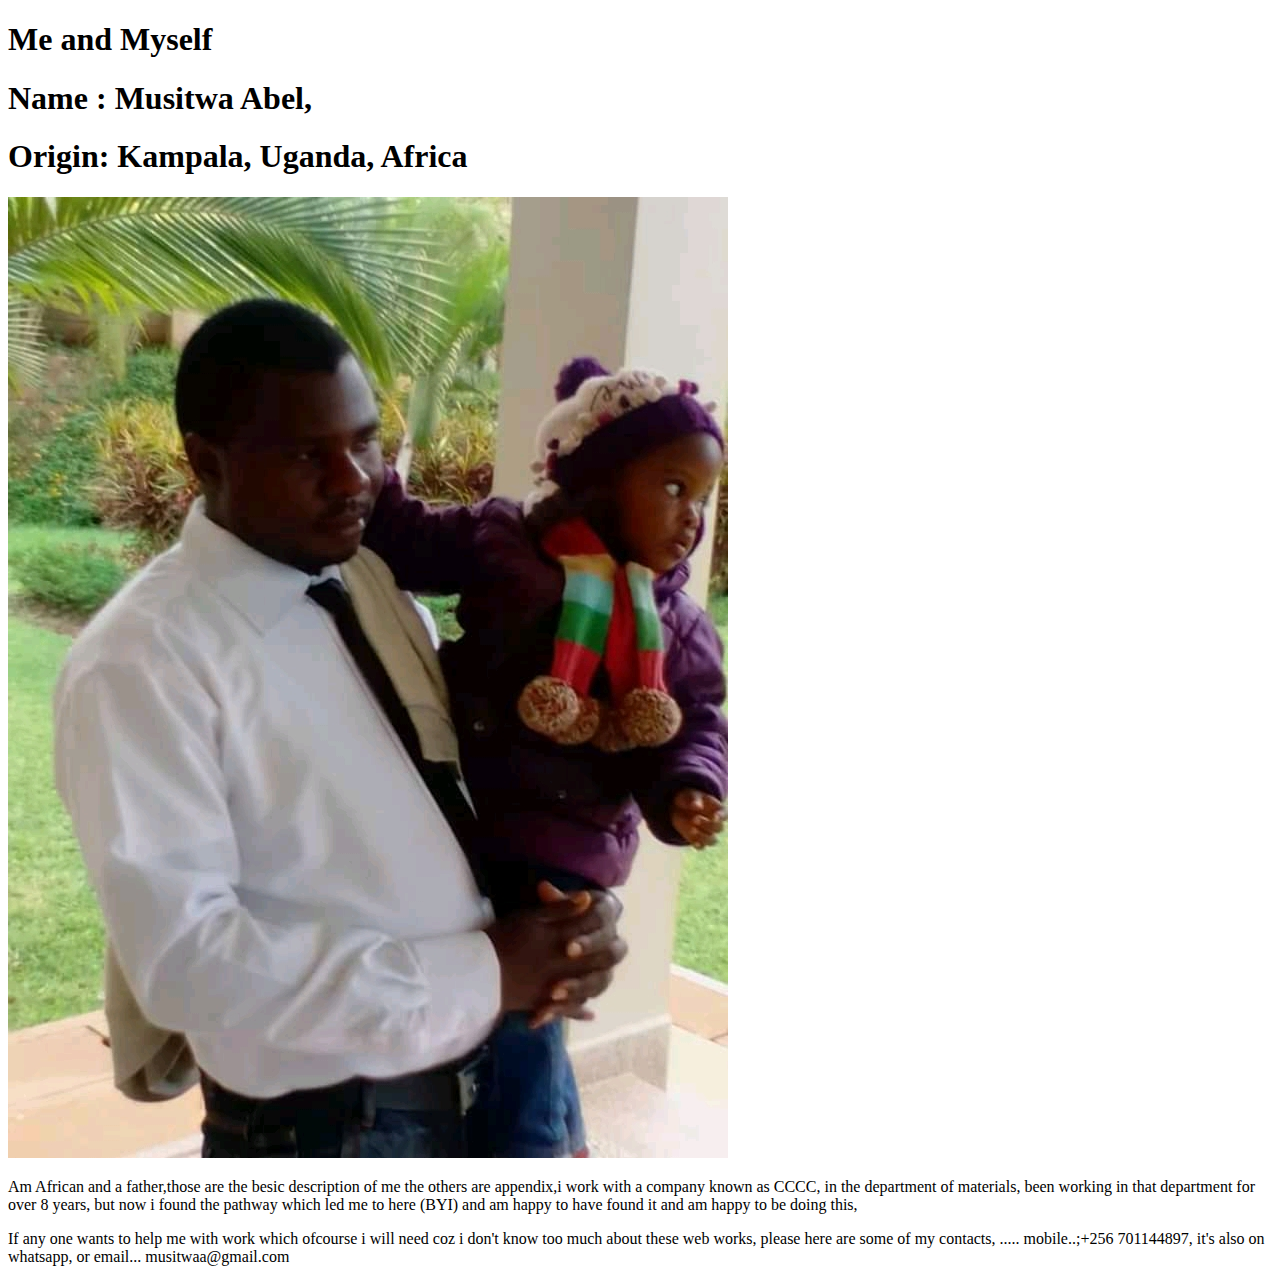
<file: aboutme/index.html>
<!DOCTYPE html>
<html lang="en">
<head>
  <meta charset="UTF-8">
  <meta http-equiv="X-UA-Compatible" content="IE=edge">
  <meta name="viewport" content="width=device-width, initial-scale=1.0">
  <title>Alittle about my self</title>
</head>
<body>
  <h1>
    Me and Myself
  </h1>
  <h1>
    Name : Musitwa Abel,
  </h1>
  <h1>
  Origin: Kampala, Uganda, Africa
  </h1>
  <img src="images/me-and-my-self.jpg" alt=" its me and my daughter">
  <p>
    Am African and a father,those are the besic description of me the others are appendix,i work with a company known as CCCC, in the department of materials, been working in that department for over 8 years, but now i found the pathway which led me to here (BYI) and am happy to have found it and am happy to be doing this,
  </p>
  <p>
    If any one wants to help me with work which ofcourse i will need coz i don't know too much about these web works, please here are some of my contacts, ..... mobile..;+256 701144897, it's  also on whatsapp, or email... musitwaa@gmail.com
  </p>
</body>
</html>
</file>
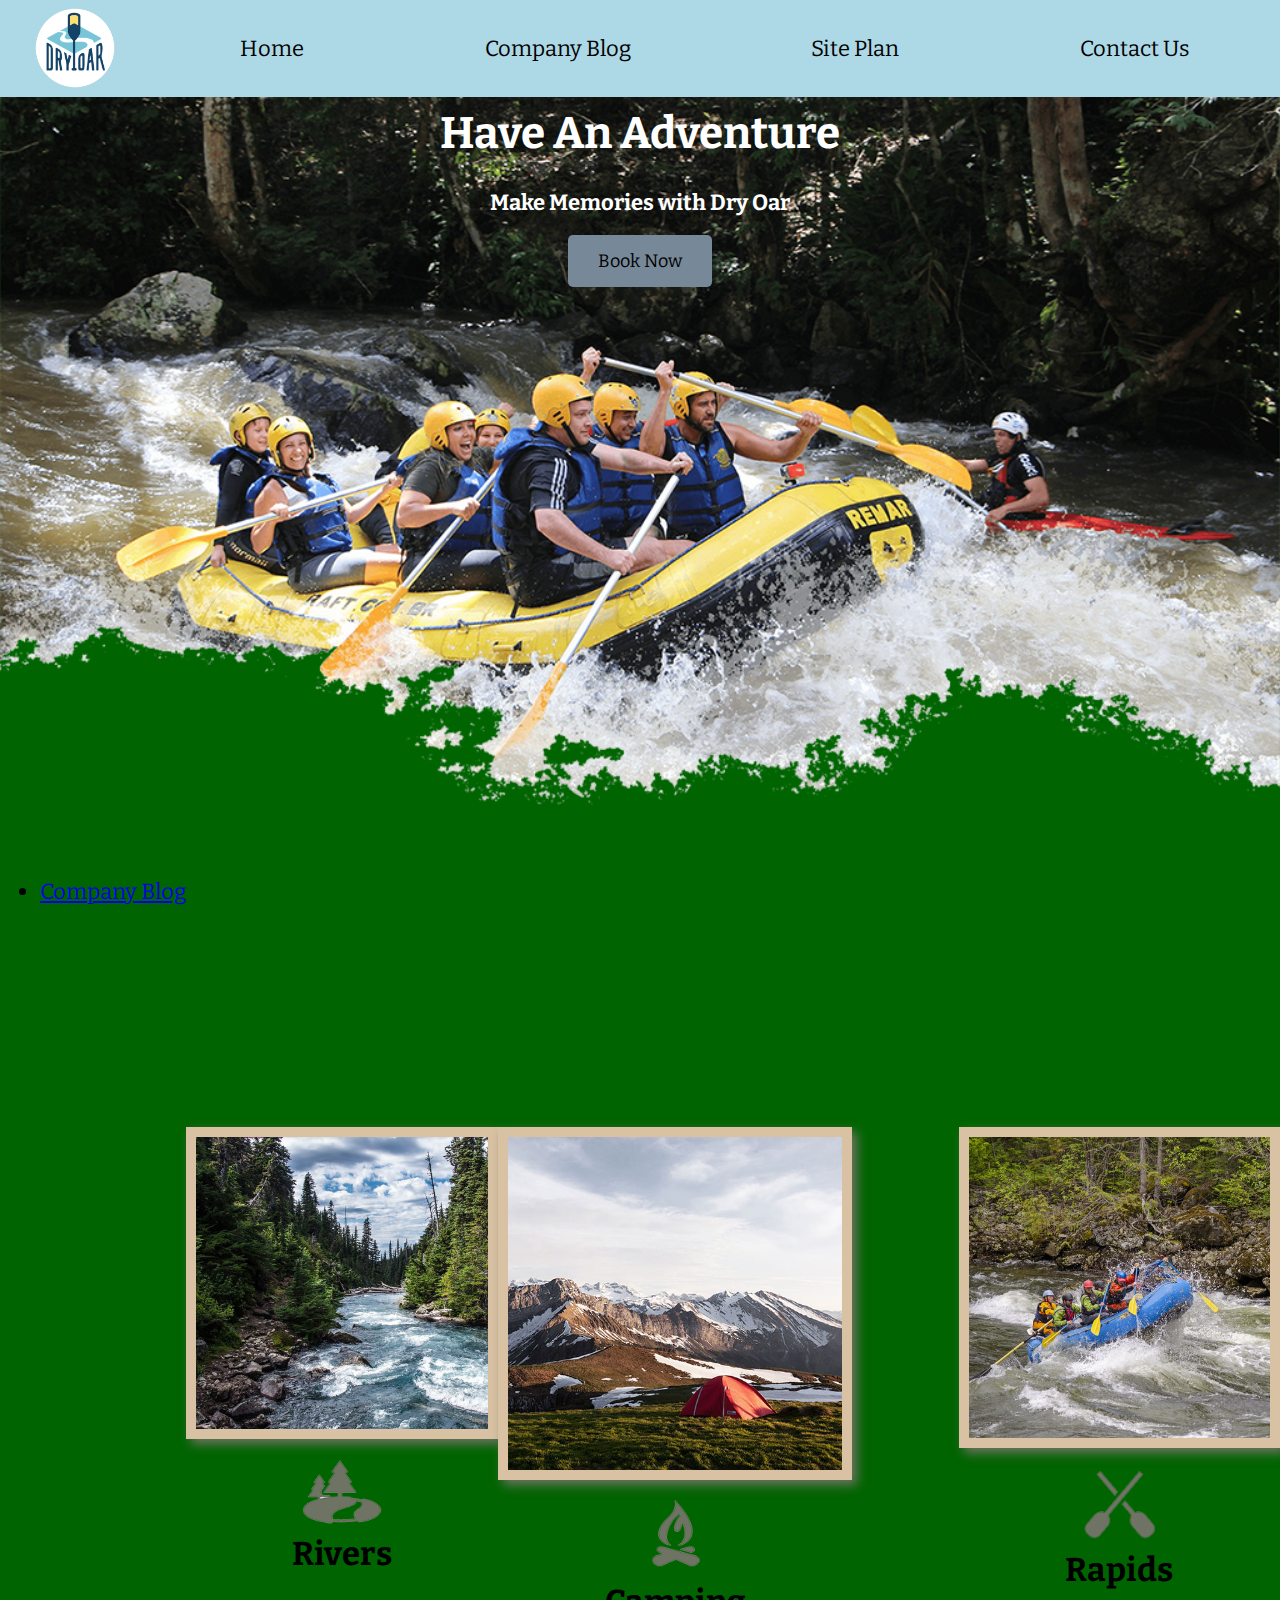
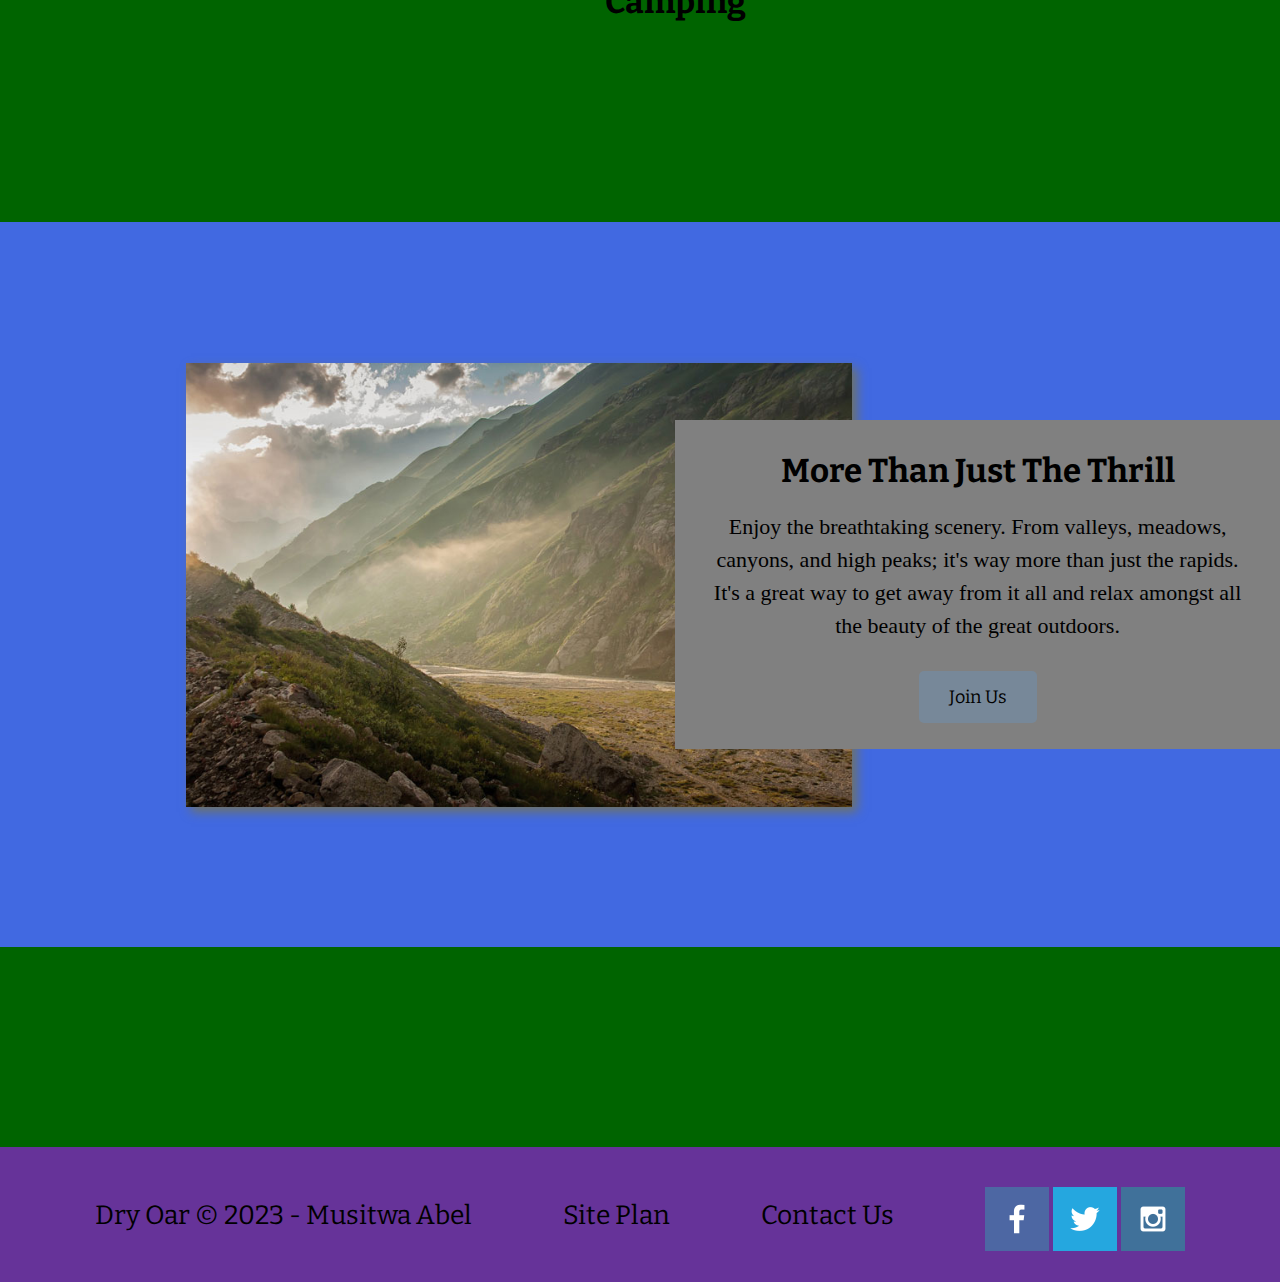
<file: wwr/index.html>
<!DOCTYPE html>
<html lang="en">
<head>
  <meta charset="UTF-8">
  <meta http-equiv="X-UA-Compatible" content="IE=edge">
  <meta name="viewport" content="width=device-width, initial-scale=1.0">
  <title>Whitewater Rafting Vacations | Dry Oar Boating | Home</title>
  <link rel="stylesheet" href="styles/style.css">
</head>
<body>
    <div id="content"> 
  <header>
    <a id="logo_link" href="index.html">
       <img class="logo" src="images/logo.png" alt="Dry Oar Logo">
  </a>
  <nav>
      <a href="index.html">Home</a>
      <a href="blog.html">Company Blog</a>
      <a href="site-plan-rafting.html">Site Plan</a>
      <a href="contactus.html">Contact Us</a>
  </nav>

  


</header>

  <div id="hero">
    <div id="hero-box">
        <img id="hero-img" src="images/hero.png" alt="People enjoying white water rafting">
    </div>
    <section id="hero-msg">
        <h1 class="home-title">Have An Adventure</h1>
        <h4>Make Memories with Dry Oar </h4>
        <div class='button-box'>
            <a class='book' href="contactus.html">Book Now</a>
        </div>
    </section>
</div>
<main class="home-grid">
  
    <div id="navbar">
        <ul>
          <li><a class="button" href="blog.html"> Company Blog </a></li>
          
      </div>
  
  
    <section class="rivers-card">
    <img class="card-img" src="images/rivers.jpg" alt="river in forest">
    <img class="icon" src="images/river_icon.png" alt="river icon">
    <h2>Rivers</h2>
</section>
<section class="camping-card">
    <img class="card-img" src="images/camping.jpg" alt="tent in mountains">
    <img class="icon" src="images/fire_icon.png" alt="fire icon">
    <h2>Camping</h2>
</section>
<section class="rapids-card">
    <img class="card-img" src="images/rapids.jpg" alt="rafting boat">
    <img class="icon" src="images/oars.png" alt="oars icon">
    <h2>Rapids</h2>
</section>
<div id="background"></div>
<img class="mountains" src="images/mountains.jpg" alt="Misty mountains">
    <section class="msg">
        <h2>More Than Just The Thrill</h2>
        <p>Enjoy the breathtaking scenery. From valleys, meadows, canyons, and high peaks; it's way more than just the rapids. It's a great way to get away from it all and relax amongst all the beauty of the great outdoors. </p>
        <a class='join' href="rivers.html">Join Us</a>
    </section>
</main>
<footer>
  <p>Dry Oar &copy; 2023 - Musitwa Abel </p>
  <p><a href="site-plan-rafting.html">Site Plan</a></p>
  <p><a href="contactus.html">Contact Us</a></p>
  <div class="social">
      <a href="https://facebook.com" target="_blank">
          <img src="images/facebook.png" alt="fb icon">
      </a>
      <a href="https://twitter.com" target="blank">
          <img src="images/twitter.png" alt="twitter icon">
      </a>
      <a href="https://instagram.com" target="_blank">
          <img src="images/instagram.png" alt="instagram icon">
      </a>
  </div>    
</footer>
</div>
</body>
</html>
</file>
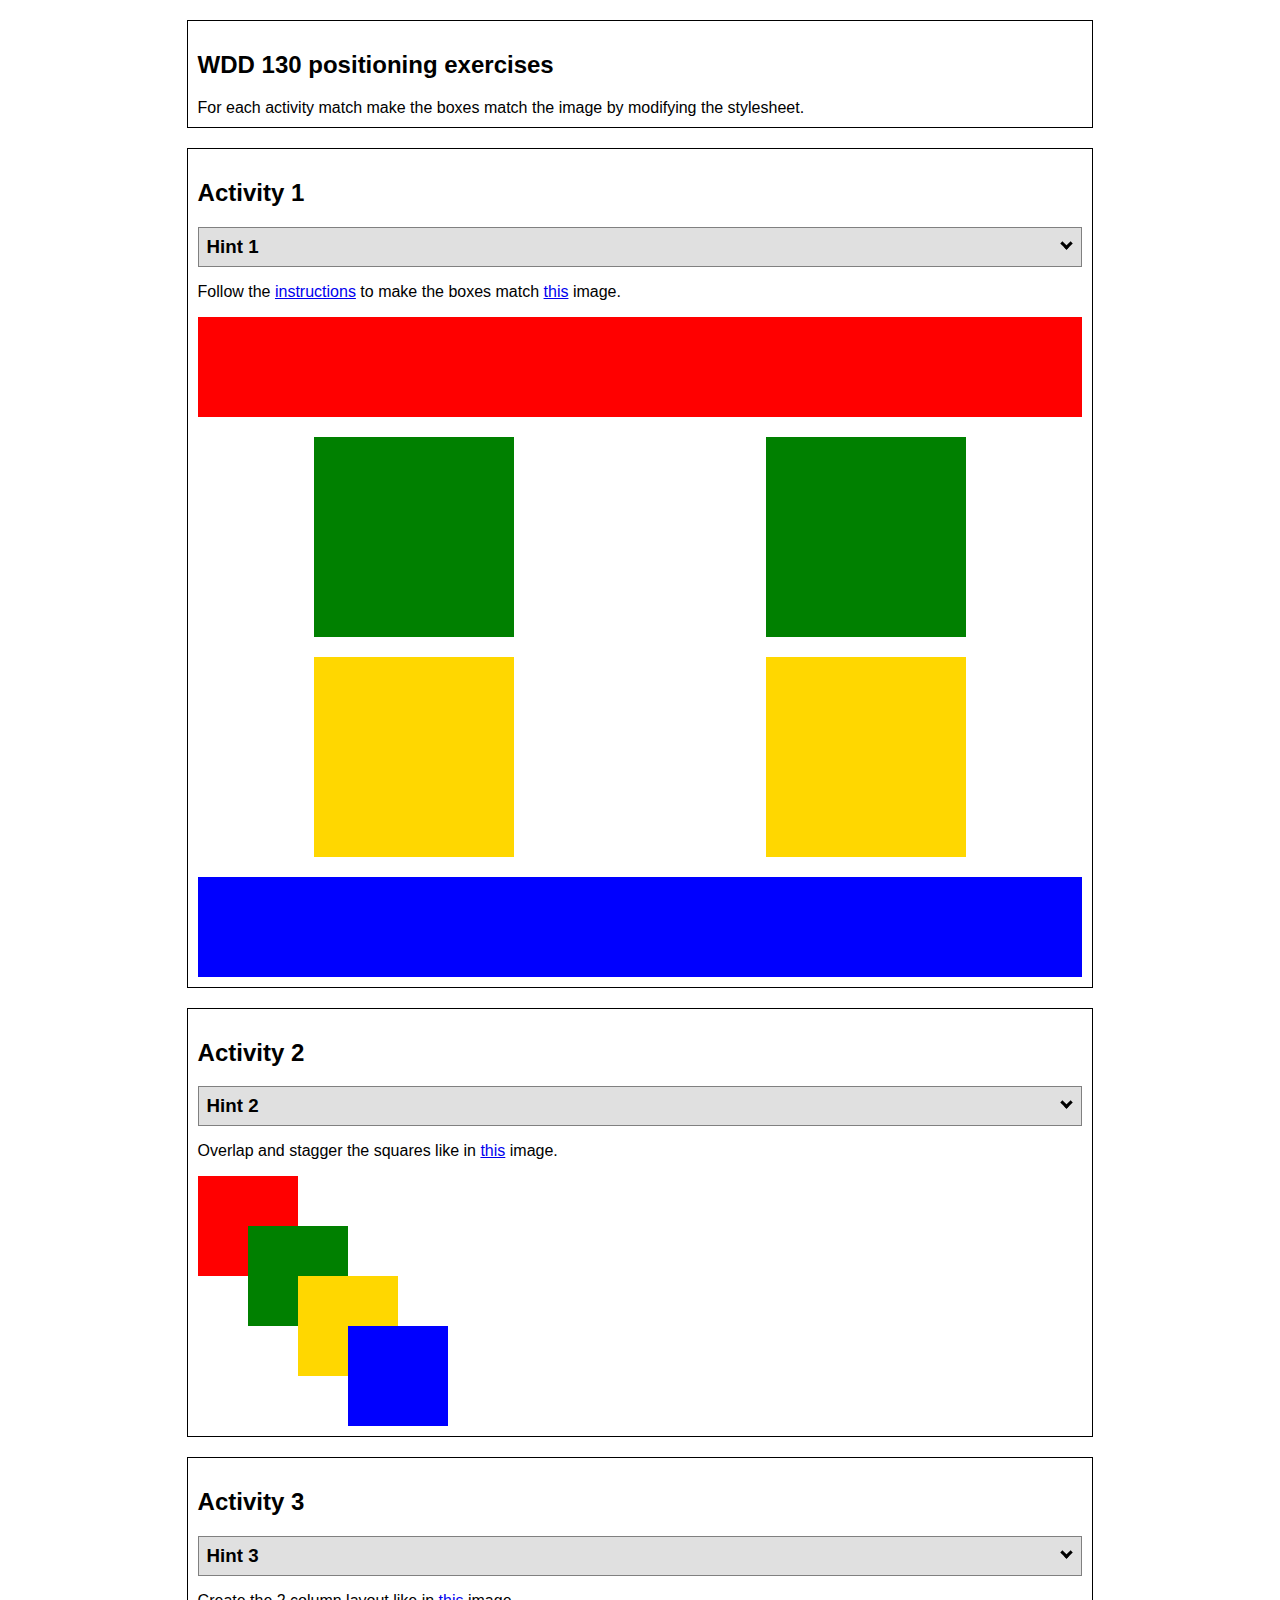
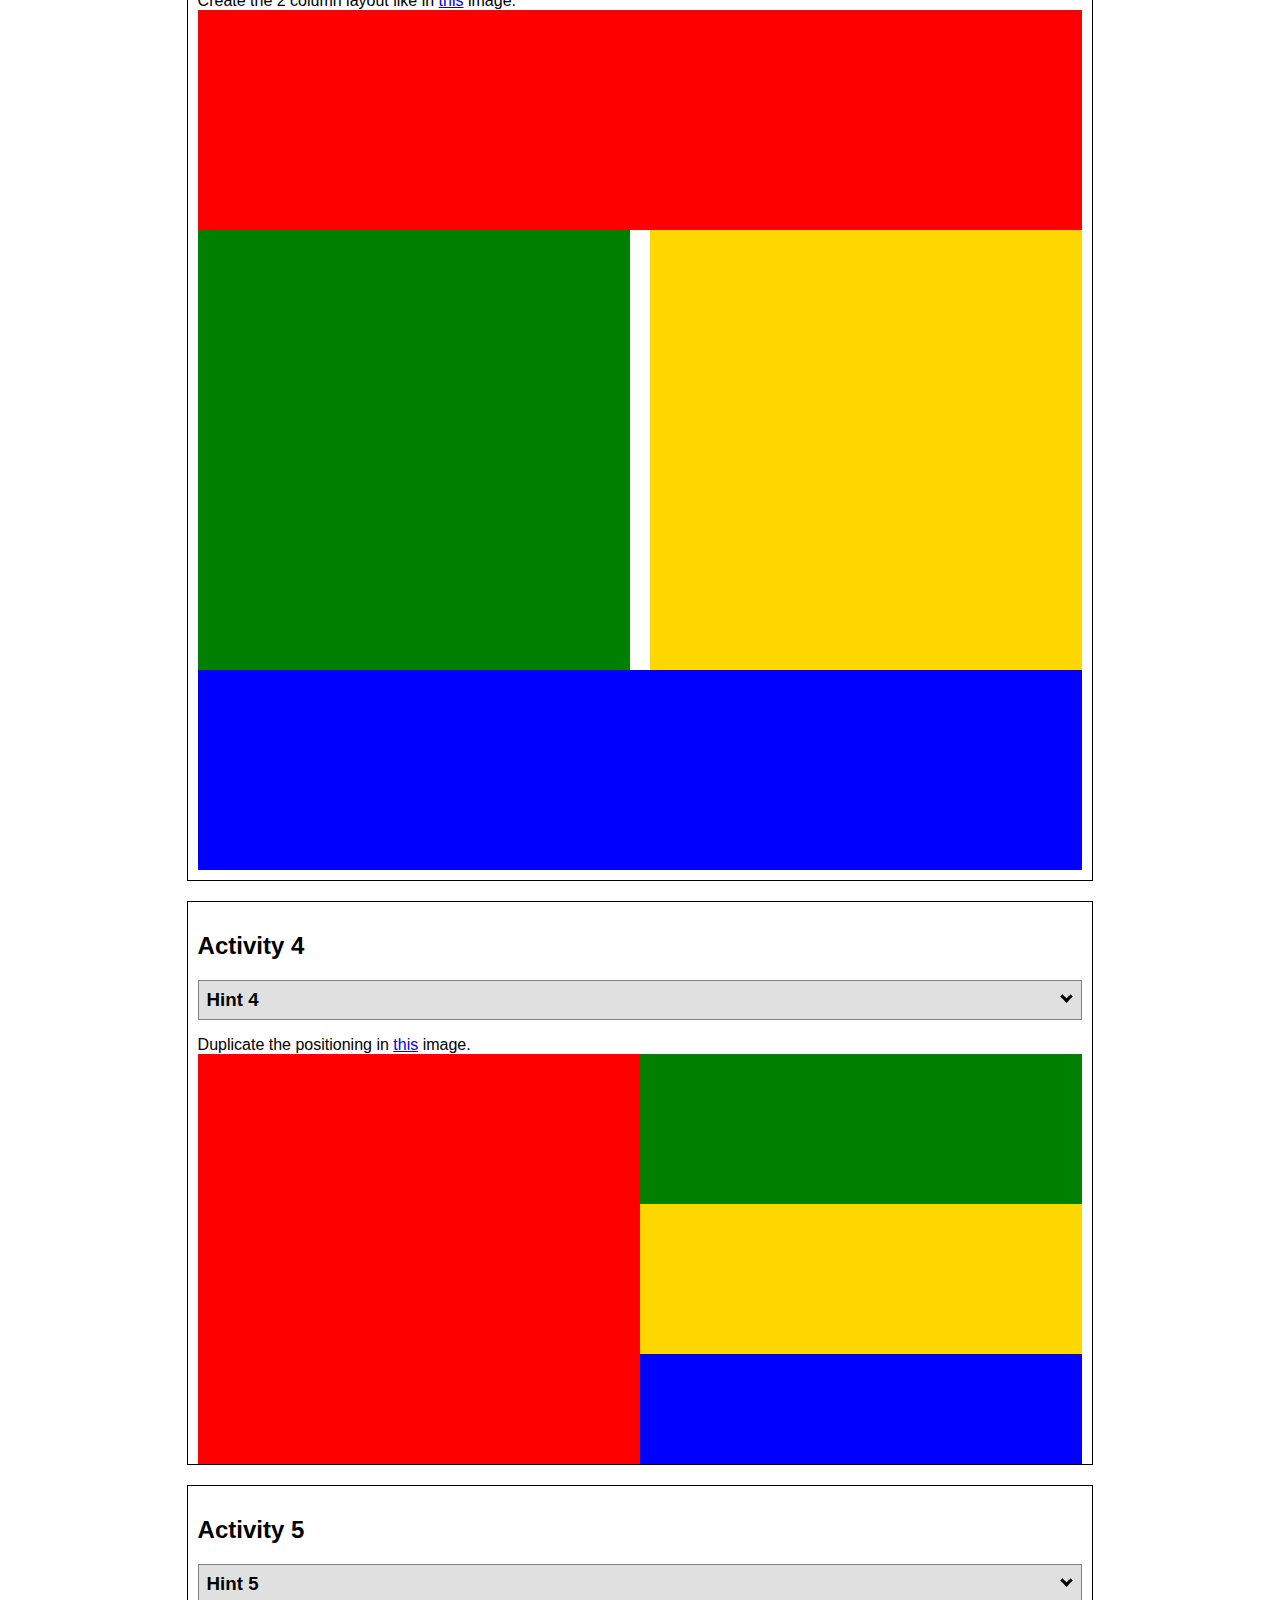
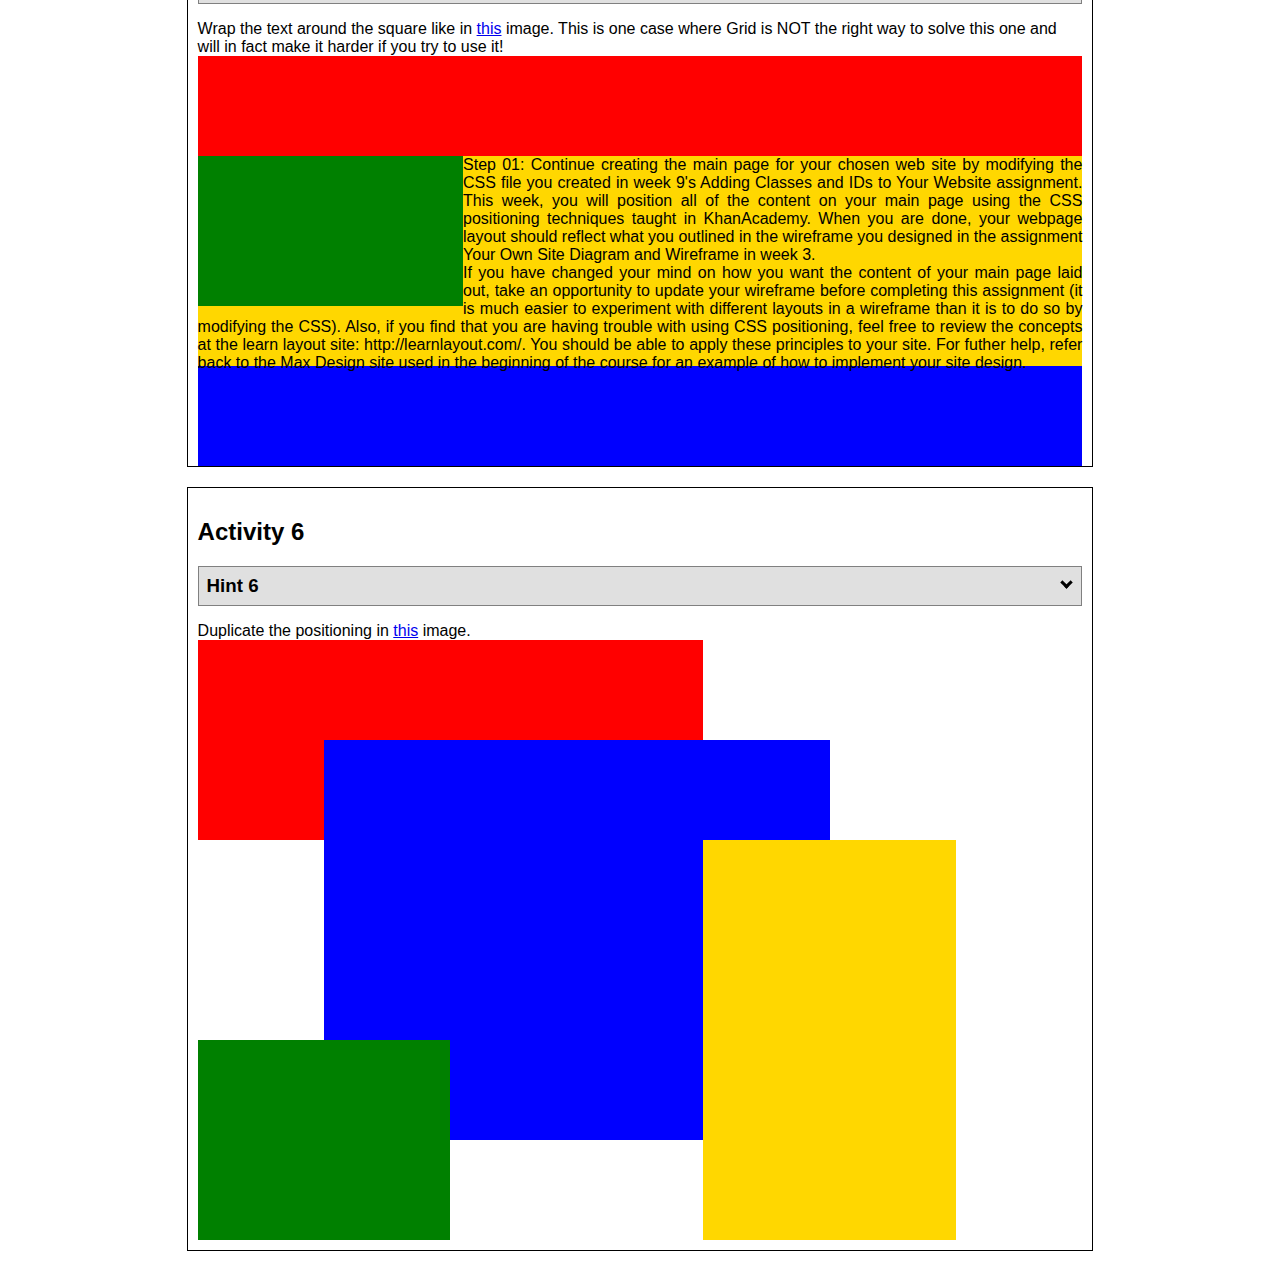
<file: positioning.html>
<!DOCTYPE html>
<html lang="en">
  <head>
    <!-- HTML - Name: positioning.html -->
    <title>Positioning Activity</title>
    <link rel="stylesheet" type="text/css" href="positionstyles.css" />
  </head>
  <body>
    <div class="activity">
      <h2>WDD 130 positioning exercises</h2>
      For each activity match make the boxes match the image by modifying the stylesheet.</div>
    <div class="activity">
      <h2>Activity 1</h2>
      <section class="hint"><input type="checkbox" ><i></i> <h3>Hint 1</h3><div><p>Check out the <a href="https://byui-wdd.github.io/wdd130/activities/w06-css-positioning.html" target="_blank">activity instructions</a> in Ilearn!</p></div></section>
      <p>Follow the <a href="https://byui-wdd.github.io/wdd130/activities/w06-css-positioning.html" target="_blank">instructions</a> to make the boxes match  <a href="https://byui-wdd.github.io/wdd130/images/example1.png" target="_blank">this</a> image.</p>
      <div class="content1" >
        <div class="red1" ></div>
        <div class="green1" ></div>
        <div class="green1" ></div>
        <div class="yellow1"></div>
        <div class="yellow1"></div>
        <div class="blue1"></div>
      </div>
    </div>
    <div class="activity">
      <h2>Activity 2</h2>
      <section class="hint"><input type="checkbox" > <h3>Hint 2</h3><i></i><div>
      <ul>
      <li>grid-template-columns: 50px 50px 50px 50px 50px </li></ul></div></section>
      <p>Overlap and stagger the squares like in <a href="https://byui-wdd.github.io/wdd130/images/example2.png" target="_blank">this</a> image.</p>
      <div class="content2" >
        <div class="red2" ></div>
        <div class="green2" ></div>
        <div class="yellow2"></div>
        <div class="blue2"></div>
      </div>
    </div>
    <div class="activity">
      <h2>Activity 3</h2>
      <section class="hint"><input type="checkbox" > <h3>Hint 3</h3><i></i><div><p>This one is going to be best solved with CSS Grid. Remember to make the boxes the right width first...then start moving them around. </p><h4>Properties used:</h4><ul><li>display:grid;</li><li>grid-template-columns:</li><li>grid-column-gap:</li>
        <li>grid-column:</li>  </ul></div></section>
      Create the 2 column layout like in <a href="https://byui-wdd.github.io/wdd130/images/example3.png" target="_blank">this</a>  image.
      <div class="content3" >
        <div class="red3" ></div>
        <div class="green3" ></div>
        <div class="yellow3"></div>
        <div class="blue3"></div>
      </div>
    </div>
    <div class="activity">
      <h2>Activity 4</h2>
      <section class="hint"><input type="checkbox" > <h3>Hint 4</h3><i></i><div><p>For the others we have been primarily concerned with width. For this one you will need to adjust height as well. </p><h4>Properties used:</h4><ul><li>display:grid;</li><li>grid-template-columns:</li><li>grid-row:</li></ul></div></section>
      Duplicate the positioning in <a href="https://byui-wdd.github.io/wdd130/images/example4.png" target="_blank">this</a> image. 
      <div class="content4" >
        <div class="red4" ></div>
        <div class="green4" ></div>
        <div class="yellow4"></div>
        <div class="blue4"></div>
      </div>
    </div>

    <div class="activity">
      <h2>Activity 5</h2>
      <section class="hint"><input type="checkbox" > <h3>Hint 5</h3><i></i><div><p>Grid is <strong>not</strong> the right way to do this.  In fact there is only one way to really do that...and that is with float. Remember that we float the thing we want the text to wrap around.  Also remember to start by making all the shapes the right size and shape.</p><h4>Properties used:</h4><ul><li>float: left;</li></ul></div></section>
      Wrap the text around the square like in <a href="https://byui-wdd.github.io/wdd130/images/example5.png" target="_blank">this</a> image. This is one case where Grid is NOT the right way to solve this one and will in fact make it harder if you try to use it!
      <div class="content5" >
        <div class="red5" ></div>
        <div class="green5" ></div>
        <div class="yellow5">Step 01: Continue creating the main page for your chosen web site by modifying the CSS file you created in week 9's Adding Classes and IDs to Your Website assignment. This week, you will position all of the content on your main page using the CSS positioning techniques taught in KhanAcademy. When you are done, your webpage layout should reflect what you outlined in the wireframe you designed in the assignment Your Own Site Diagram and Wireframe in week 3. <br />
          If you have changed your mind on how you want the content of your main page laid out, take an opportunity to update your wireframe before completing this assignment (it is much easier to experiment with different layouts in a wireframe than it is to do so by modifying the CSS). Also, if you find that you are having trouble with using CSS positioning, feel free to review the concepts at the learn layout site: http://learnlayout.com/. You should be able to apply these principles to your site. For futher help, refer back to the Max Design site used in the beginning of the course for an example of how to implement your site design.</div>
        <div class="blue5"></div>
      </div>
    </div>
    <div class="activity">
      <h2>Activity 6</h2>
      <section class="hint"><input type="checkbox" > <h3>Hint 6</h3><i></i><div><p>This one is all about visualizing the grid behind the layout. If you are having a hard time doing that first: all the sizes are even multiples of 100, and second here is another example with the lines drawn: <a href="https://byui-wdd.github.io/wdd130/images/example6-hint.png" target="_blank">example 6 with lines</a>. For this one you will find it easiest if you use px for the column width. You can also use <kbd>z-index</kbd> to control the element layering.    </p><h4>Properties used:</h4><ul><li>display:grid;</li><li>grid-template-columns:</li><li>grid-column:</li><li>grid-row:</li><li><a href="https://www.w3schools.com/cssref/pr_pos_z-index.asp" target="_blank">z-index:</a></li></ul></div></section>
      Duplicate the positioning in <a href="https://byui-wdd.github.io/wdd130/images/example6.png" target="_blank">this</a> image.
      <div class="content6" >
        <div class="red6" ></div>
        <div class="green6" ></div>
        <div class="yellow6"></div>
        <div class="blue6"></div>
      </div>
    </div>
  </body>
</html>
</file>
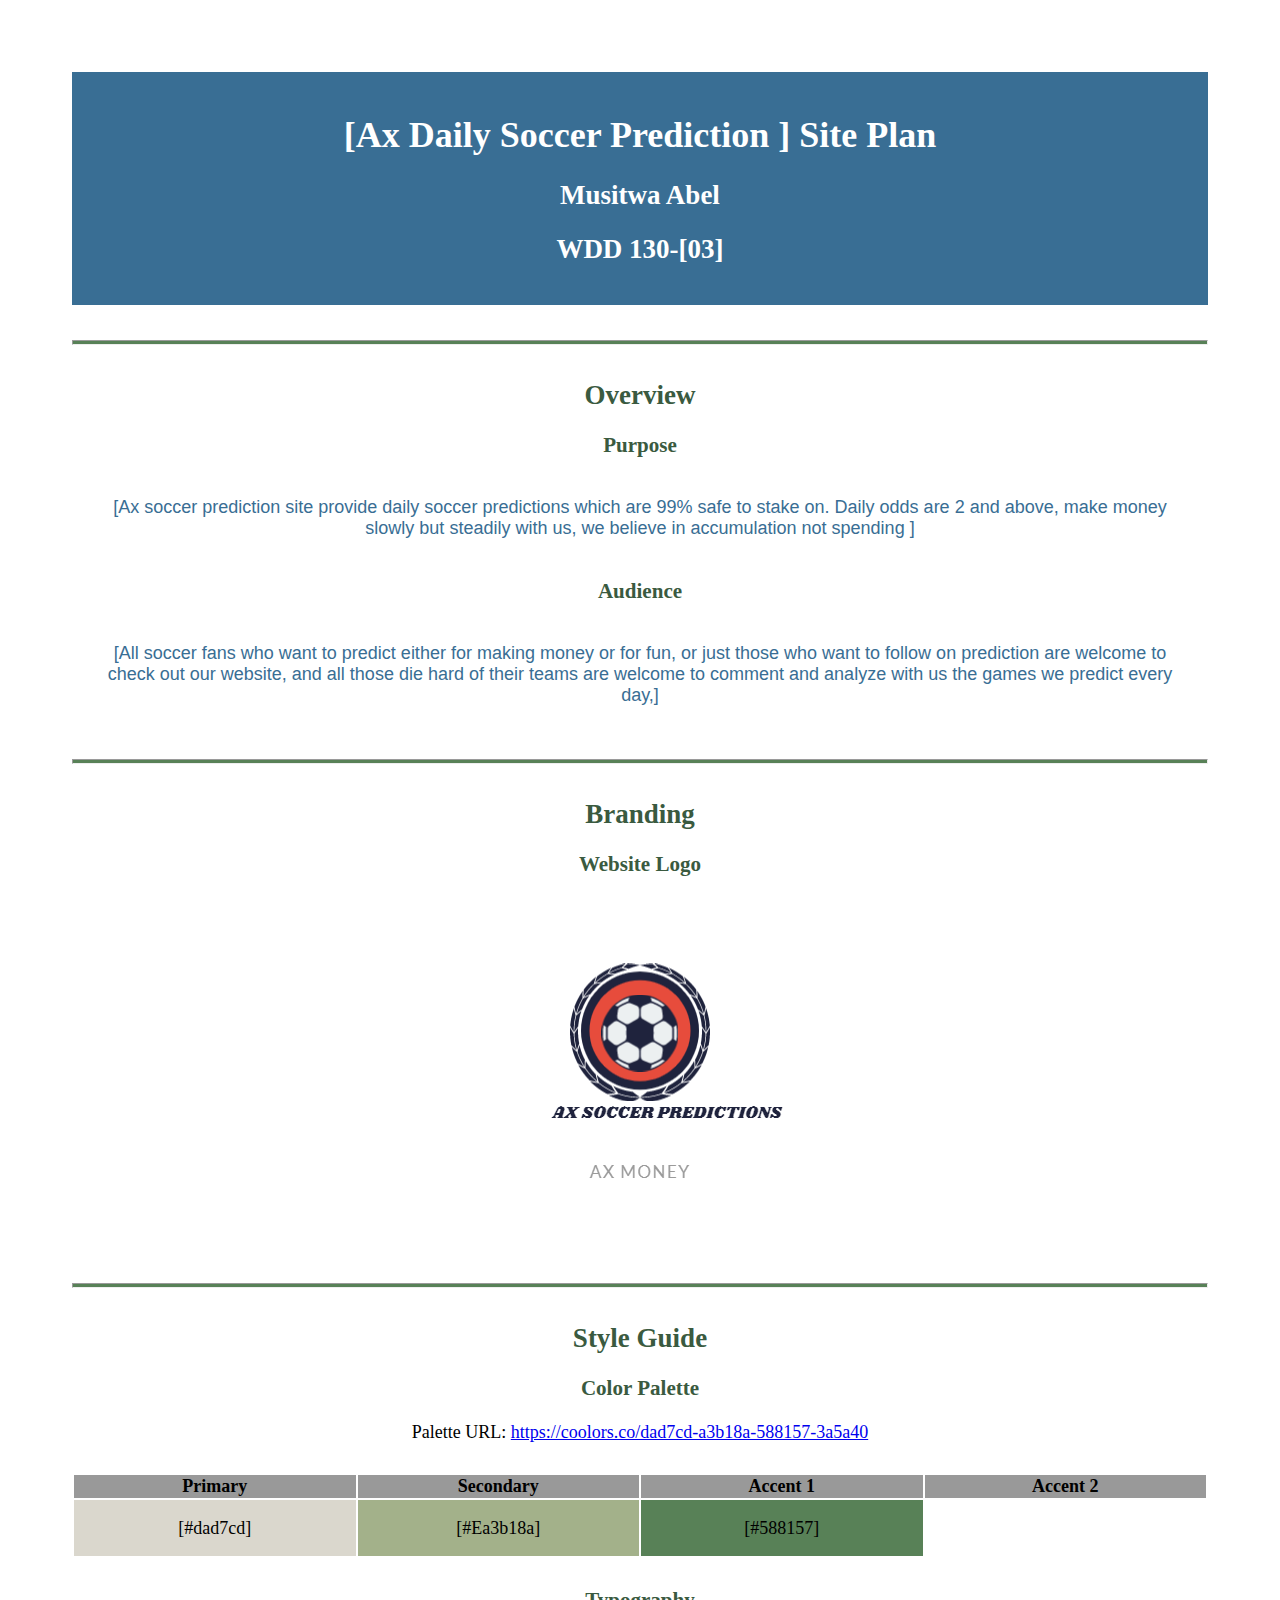
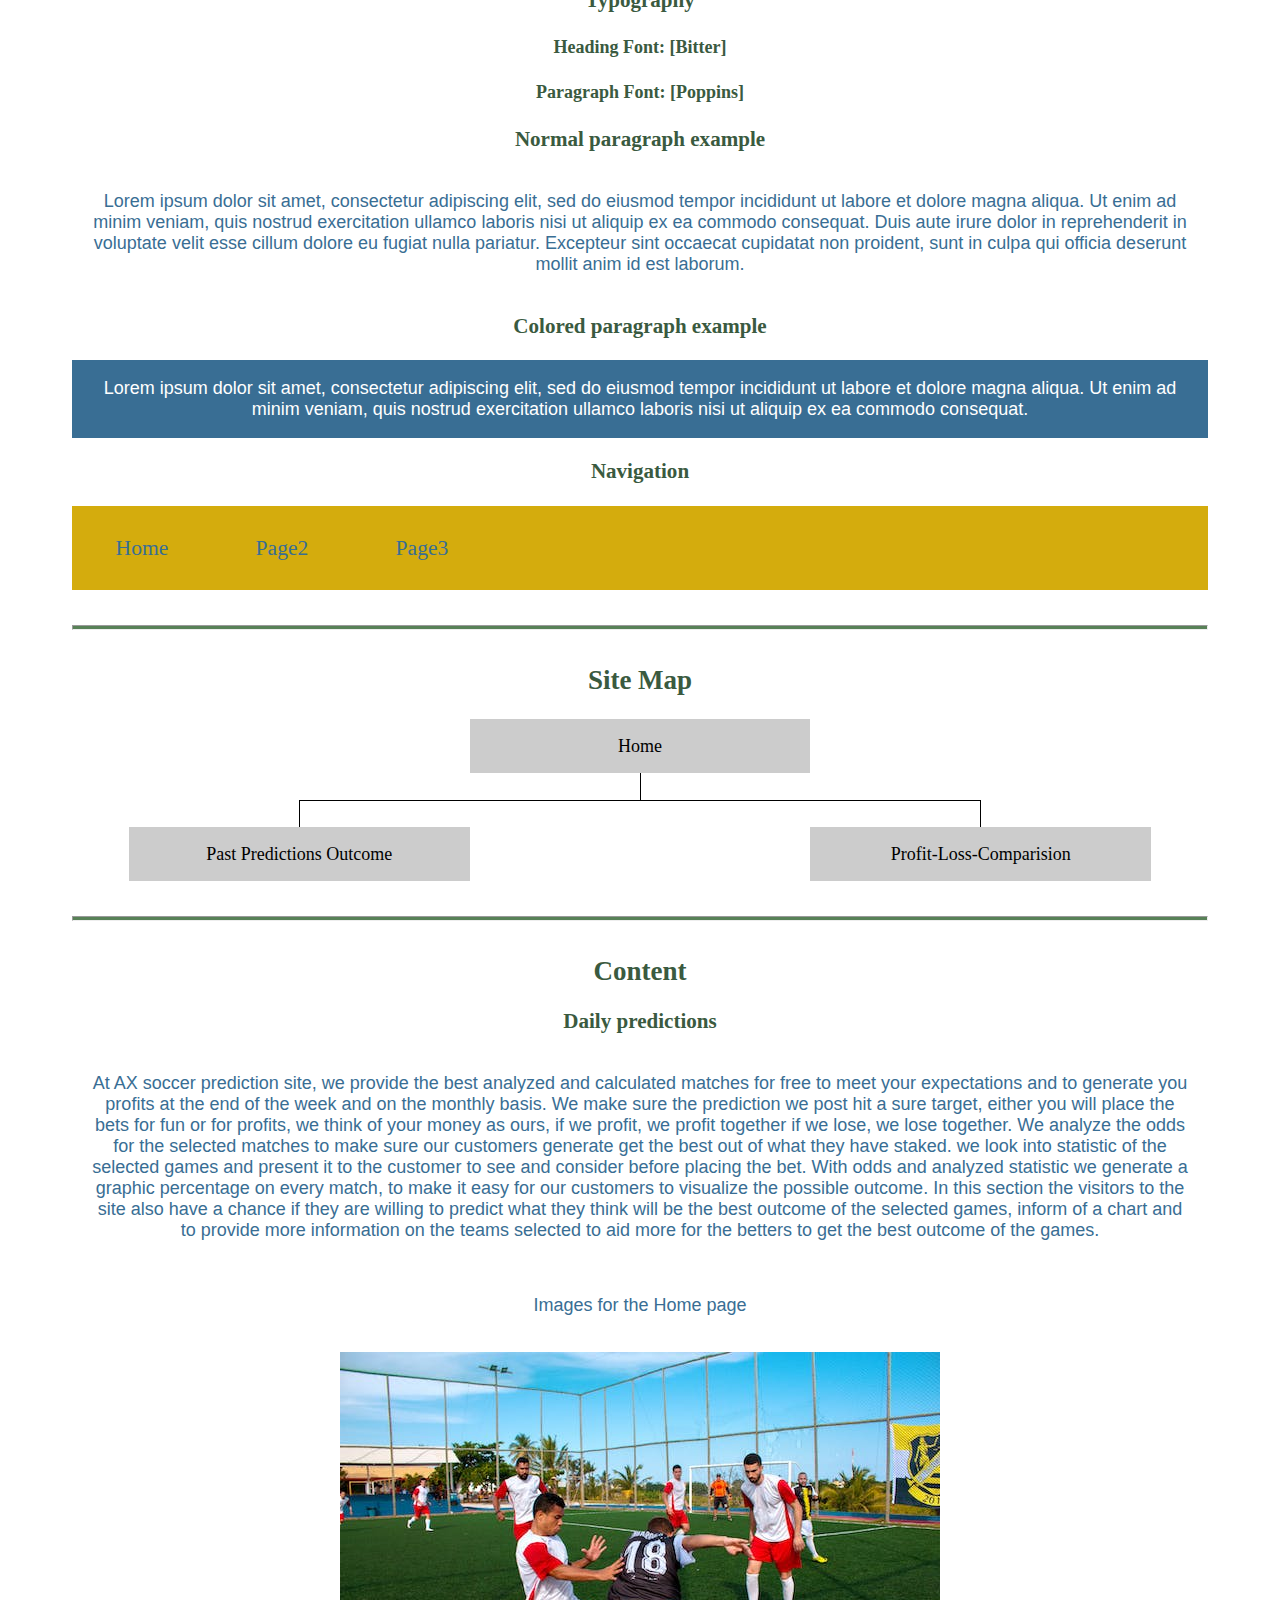
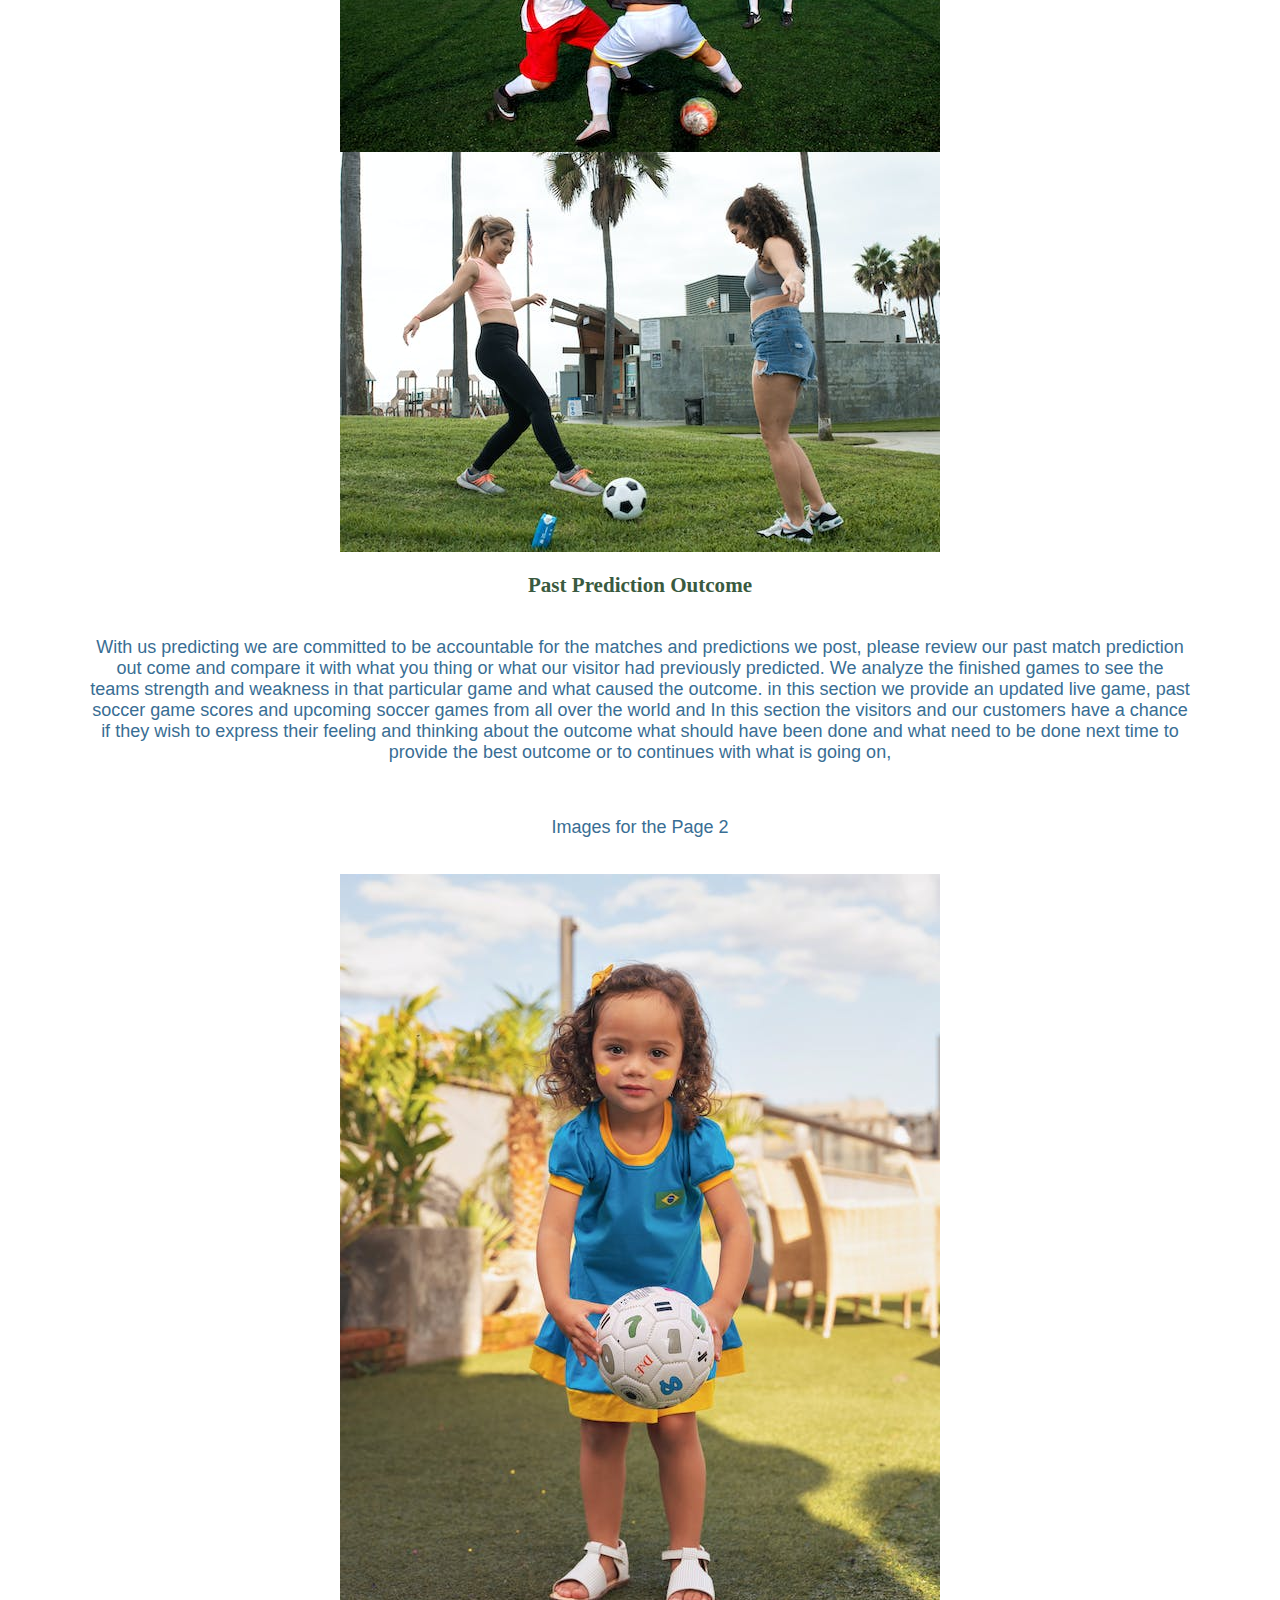
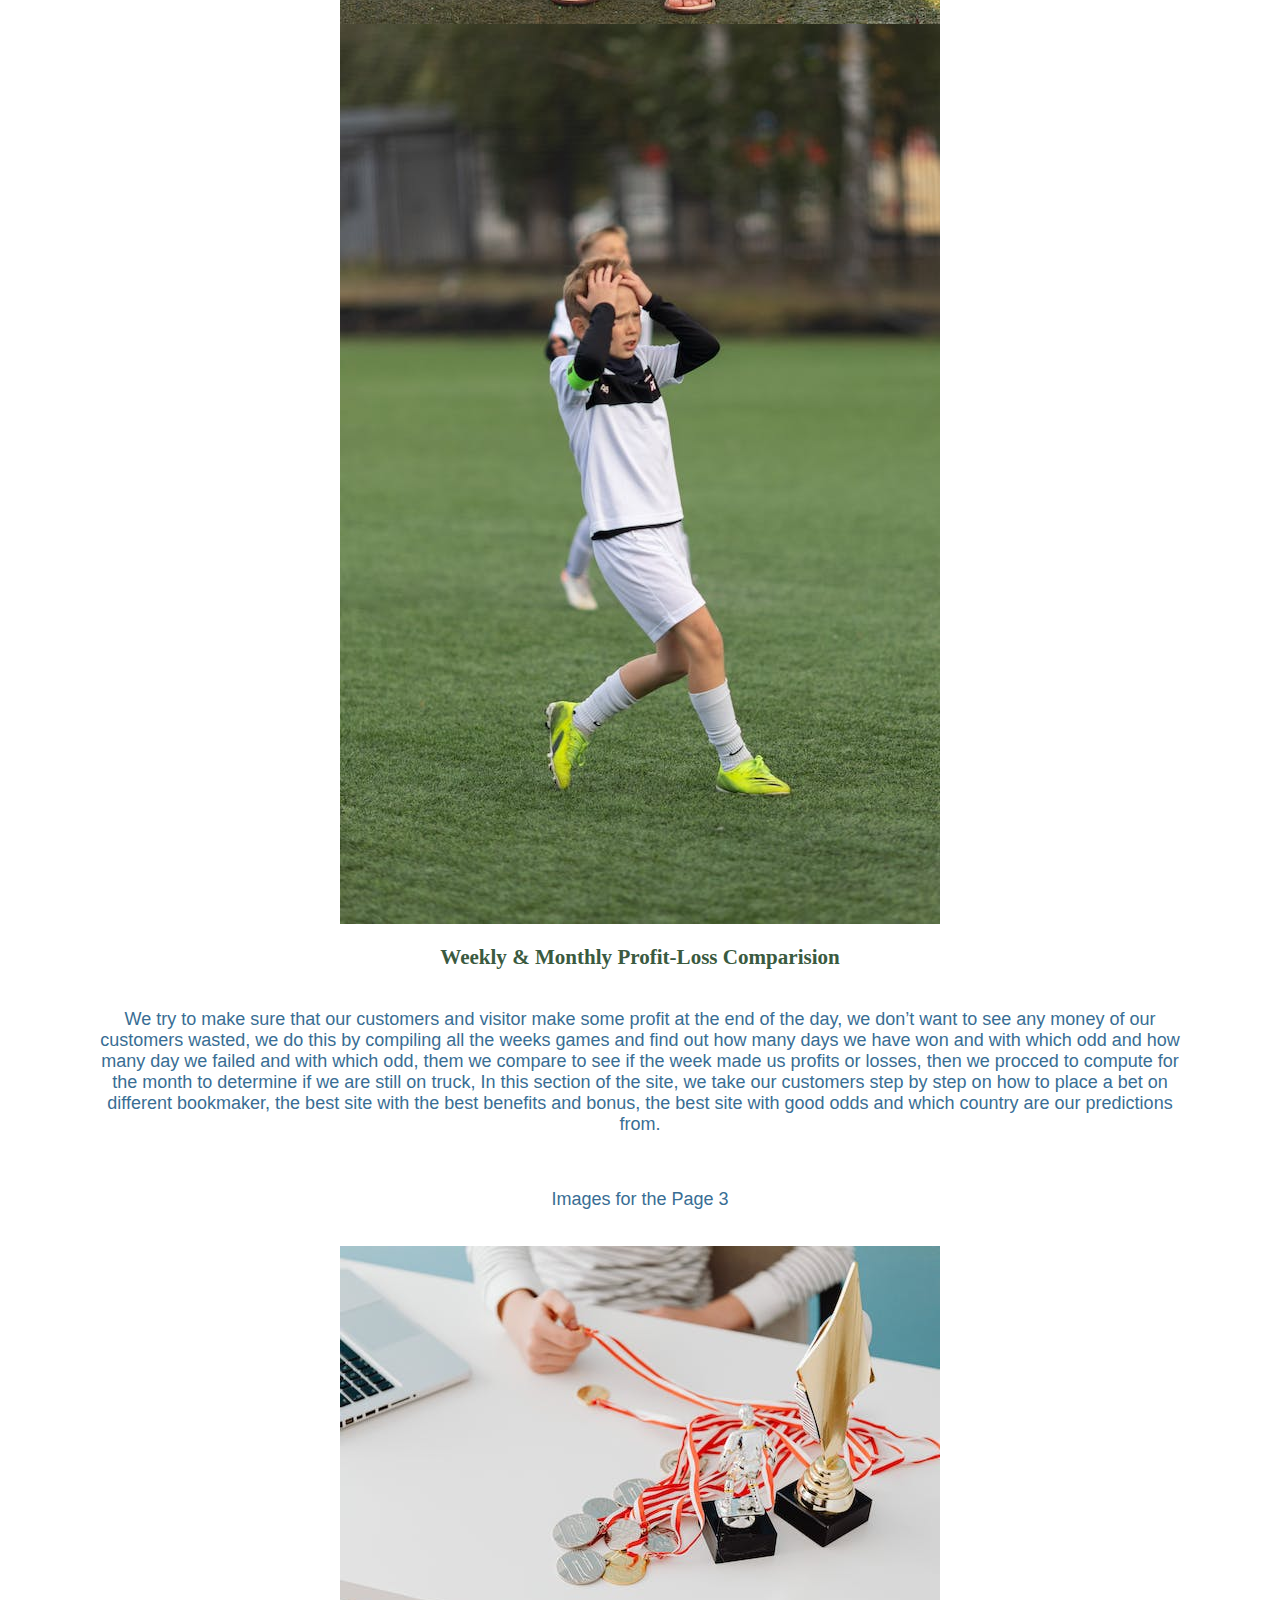
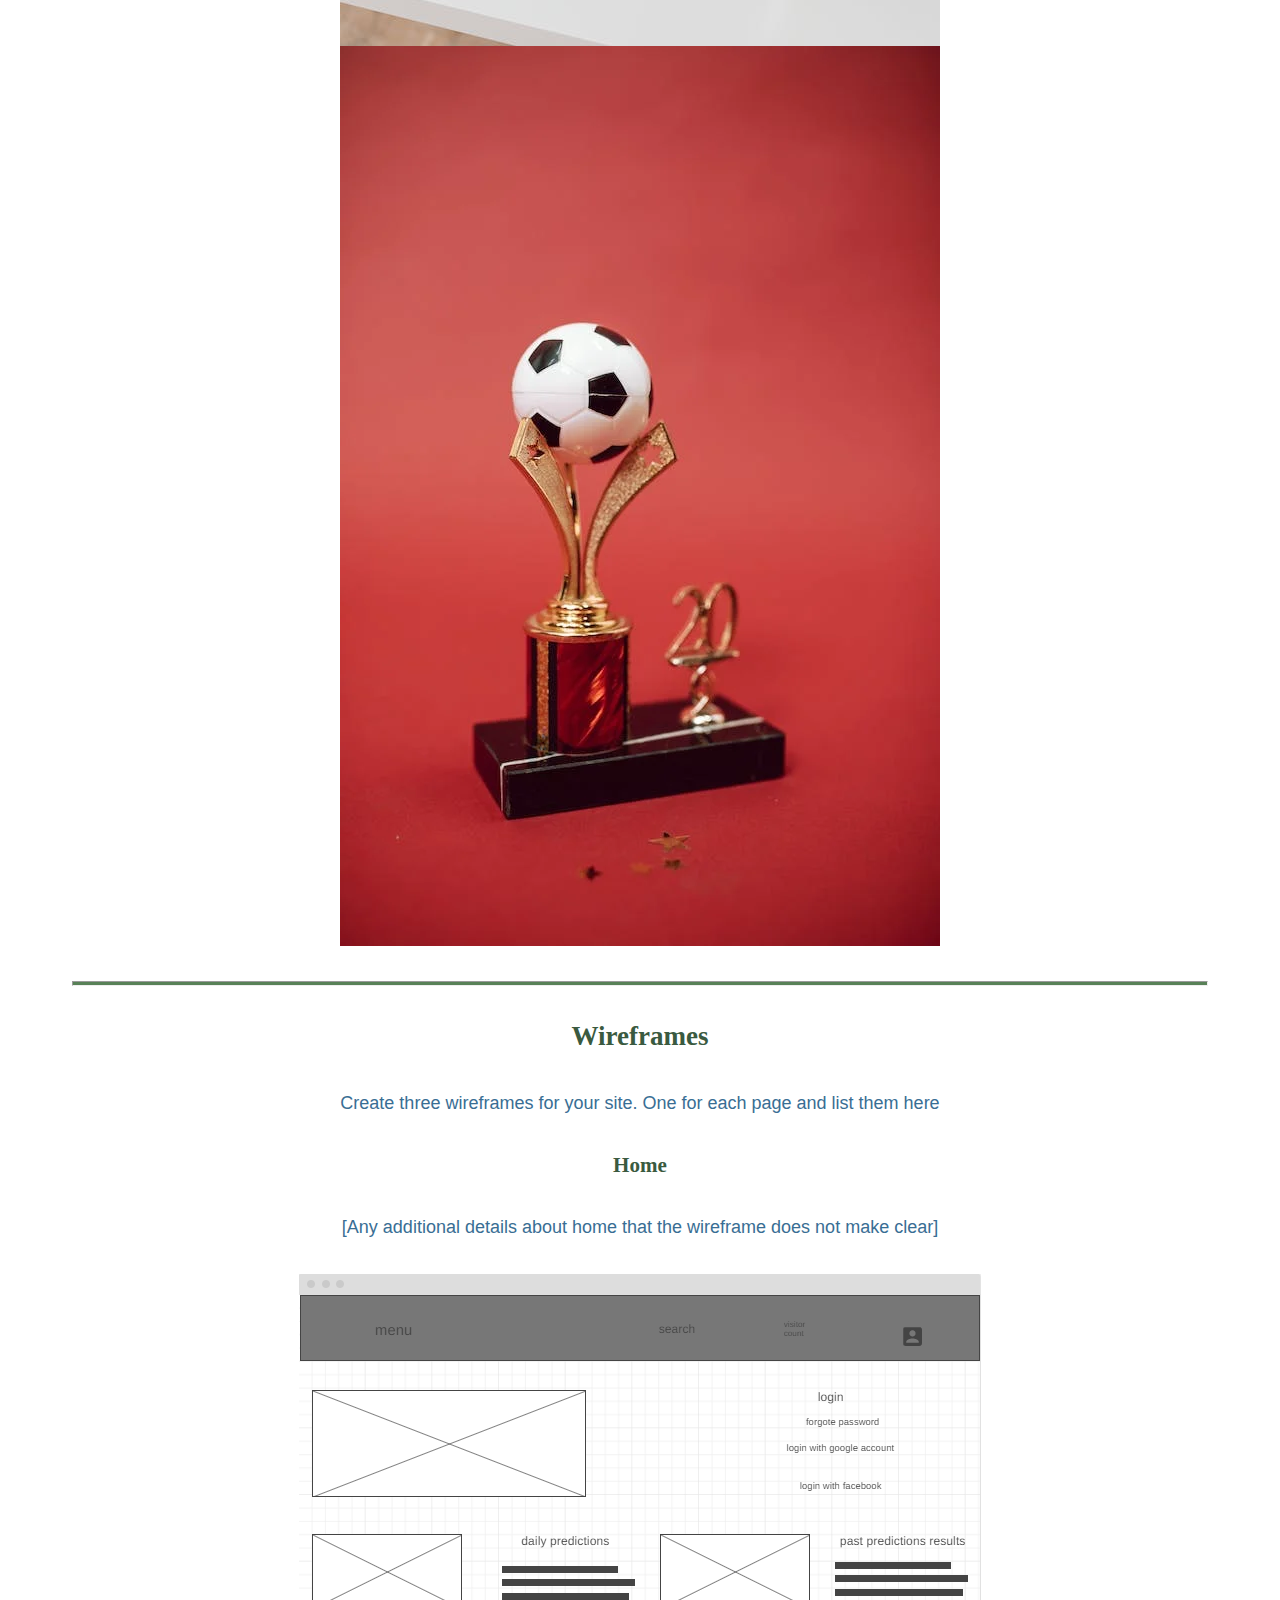
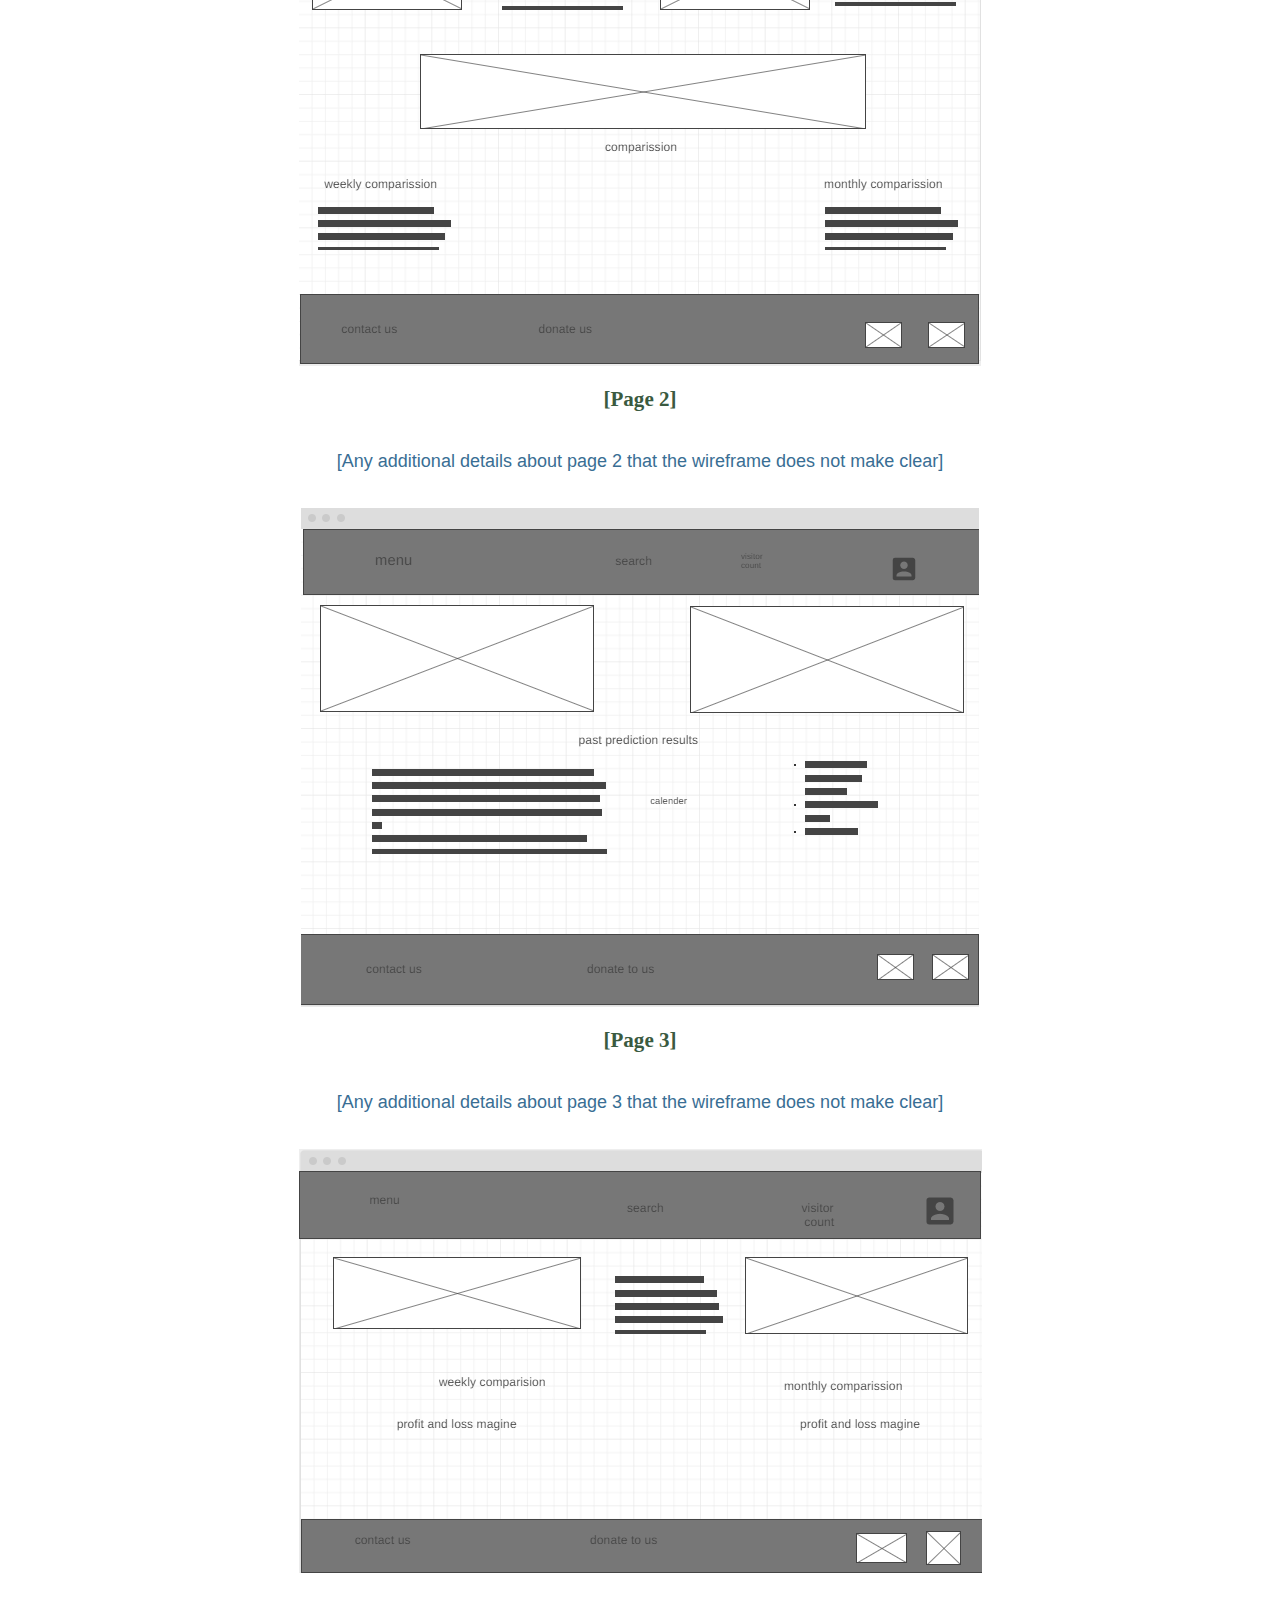
<file: axsoccerprediction/site-plan.html>
<!DOCTYPE html>
<html lang="en-us">
    
  <head>
    <meta charset="utf-8">
    <title>Site Plan</title>
    <link type="text/css" rel="stylesheet" href="styles/site-plan.css">
    
  </head>

  <body>
    <header>
      <h1>[Ax Daily Soccer Prediction ] Site Plan</h1>
      <h2>Musitwa Abel</h2>
      <h2>WDD 130-[03]</h2>
      <!-- In the header above, add the name or your site, your name and class number. For example if you are in section 3 you would put WDD 130.03 -->
    </header>
    <main>

      <!-- ------------------------Steps 2-3------------------------------ -->
      <hr>
      <h2>Overview</h2>
      <h3>Purpose</h3>
      <p>[Ax soccer prediction site provide daily soccer predictions which are 99% safe to stake on. Daily odds are 2 and above, make money slowly but steadily with us, we believe in accumulation not spending ]</p>  <!-- change this -->


      <h3>Audience</h3>
      <p>[All soccer fans who want to predict either for making money or for fun, or just those who want to follow on prediction are welcome to check out our website, and all those die hard of their teams are welcome to comment and analyze with us the games we predict every day,]</p>  <!-- change this -->

      <hr>
      <h2>Branding</h2>
      <h3>Website Logo</h3>
      <!-- Replace this with some sort of logo for your site.  A logo can be as simple as the name of your site in a nice font :) -->
      <img src="images/logo.png" alt="Logo image">
      <hr>
      <h2>
        Style Guide
      </h2>

      <!-- ------------------------Steps 4-8------------------------------ -->

      <h3>
        Color Palette
      </h3>
      <!--  The colors you choose for a website are one of the most important decisions you will make. Follow the instructions on the activity in iLearn then return and replace the color codes below with the hex color codes (the 6 digit numbers that show at the bottom of each color) for the colors you have chosen below.  You should have at least 2 colors but do not have to fill in all 4 if you do not need them.  -->

      <!-- Copy and paste the URL to your finished palette below Make sure to paste it into both spots -->
      Palette URL: <a href="https://coolors.co/dad7cd-a3b18a-588157-3a5a40" target="_blank">https://coolors.co/dad7cd-a3b18a-588157-3a5a40</a>


      <table class="colors">
        <tr><th>Primary</th><th>Secondary</th><th>Accent 1</th><th>Accent 2</th></tr>
        <!-- Replace the numbers in the boxes below with your hex color codes. Then switch to the site-plan.css file and change your colors there as well. -->
        <tr><td class="primary">[#dad7cd]</td><td class="secondary">[#Ea3b18a]</td><td class="accent1">[#588157]</td><td class="accent2"></td></tr>
      </table>

      <!-- ------------------------Step 9------------------------------ -->

      <h3>
        Typography
      </h3>
      <!-- Choose a font for your paragraphs (body copy) and headlines. What font(s) have you chosen? Why did you choose what you did?  Make sure to review the list of web safe fonts at W3Schools.org as a starting point.  Think also about which of your colors above you might use for background and font colors. -->

      <h4>
        Heading Font: [Bitter]  <!-- change this -->
      </h4>
      <h4>
        Paragraph Font: [Poppins]  <!-- change this -->
      </h4>
      <h3>
        Normal paragraph example
      </h3>
      <p>
        Lorem ipsum dolor sit amet, consectetur adipiscing elit, sed do eiusmod tempor incididunt ut labore et dolore magna aliqua. Ut enim ad minim veniam, quis nostrud exercitation ullamco laboris nisi ut aliquip ex ea commodo consequat. Duis aute irure dolor in reprehenderit in voluptate velit esse cillum dolore eu fugiat nulla pariatur. Excepteur sint occaecat cupidatat non proident, sunt in culpa qui officia deserunt mollit anim id est laborum.
      </p>
      <h3>
        Colored paragraph example
      </h3>
      <p class="colored">
        Lorem ipsum dolor sit amet, consectetur adipiscing elit, sed do eiusmod tempor incididunt ut labore et dolore magna aliqua. Ut enim ad minim veniam, quis nostrud exercitation ullamco laboris nisi ut aliquip ex ea commodo consequat. 
      </p>

      <!-- ------------------------Step 10------------------------------ -->

      <h3>
        Navigation
      </h3>
      <!-- Think about how you want your navigation bar to look. In the site-plan.css file change the colors to your colors to get the look you desire. --> 
      <nav>
        <a href="Daily Predictions">Home</a>
        <a href="Past Predictions Outcome">Page2</a>
        <a href="Profit-Loss-Comparision">Page3</a>
      </nav>
      <hr>
      <h2>
        Site Map
      </h2>
      <div class="sitemap">
        <div class="sm-home">
          Home
        </div>
        <div class="sm-page2">
          Past Predictions Outcome <!-- change this -->
        </div>
        <div class="sm-page3">
          Profit-Loss-Comparision  <!-- change this -->
        </div>

        <div class="top">
          &nbsp;
        </div>
        <div class="left">
          &nbsp;
        </div>
        <div class="right">
          &nbsp;
        </div>

      </div>

      <!-- --------Content Section -------------- -->
      <hr>
      <h2>
        Content
      </h2>
      <h3>Daily predictions</h3>
      <p>
        At AX soccer prediction site, we provide the best analyzed and calculated matches for free to meet your expectations and to generate you profits at the end of the week and on the monthly basis. We make sure the prediction we post  hit a sure target, either you will place the bets for fun or for  profits, we think of your money as ours, if we profit, we profit together if we lose, we lose together.
        We analyze the odds for the selected matches to make sure our customers generate get the best out of what they have staked. we look into statistic of the selected games and present it to the customer to see and consider before placing the bet.
        With  odds and analyzed statistic we generate a graphic percentage on every match, to make it easy for our customers to visualize the possible outcome. In this section the visitors to the site also have a chance if they are willing to predict what they think will be the best outcome of the selected games, inform of a chart and to provide more information on the teams selected to aid more for the betters to get the best outcome of the games.
      </p>
      <p>Images for the Home page</p>
        <img src="images/hp-2.jpeg" alt="image for homepage">
        <img src="images/hp-1.jpeg" alt="image for homepage">

      </ul>
      <h3>Past Prediction Outcome</h3>
      <p>
        With us predicting we are committed to be accountable for the matches and predictions we post, please review our past match prediction out come and compare it with what you thing or what our visitor had previously predicted. We analyze the finished games to see the teams strength and weakness in that particular game and what caused the outcome. in this section we provide an updated live game, past soccer game scores and upcoming soccer games from all over the world and 
        In this section the visitors and our customers have a chance if they wish to express their feeling and thinking about the outcome what should have been done and what need to be done next time to provide the best outcome or to continues with what is going on,
      </p>
      <p>Images for the Page 2</p>
        <img src="images/pg-2-1.jpeg" alt="image for page 2">
        <img src="images/pg-2-2.jpeg" alt="image for page 2">

      </ul>
      <h3>Weekly & Monthly Profit-Loss Comparision</h3>
      <p>
        We try to make sure  that our customers and visitor make some profit at the end of the day, we don’t want to see any money of our customers wasted, we do this by compiling all the weeks games and find out how many days we have won and with which odd and how many day we failed and with which odd, them we compare to see if the week made us profits or losses, then we procced to compute for the month to determine if we are still on truck,
        In this section of the site, we take our customers step by step on how to place a bet on different bookmaker, the best site with the best benefits and bonus, the best site with good odds and which country are our predictions from.
      </p>
      <p>Images for the Page 3</p>
        <img src="images/pg-3-1.jpeg" alt="image for page3">
        <img src="images/pg-3.webp" alt="image for page3">

      </ul>
      <hr>
      <h2>
        Wireframes
      </h2>
      <p>
        Create three wireframes for your site. One for each page and list them here</p>

      <h3>Home</h3>
      <p>         
        [Any additional details about home that the wireframe does not make clear]
      </p>
      <img src="images/wf-1.png" alt="home page wireframe">

      <h3>[Page 2]</h3>
      <p>         
        [Any additional details about page 2 that the wireframe does not make clear]
      </p>
      <img src="images/wf-2.png" alt="page 2 wireframe">

      <h3>[Page 3]</h3>
      <p>         
        [Any additional details about page 3 that the wireframe does not make clear]
      </p>
      <img src="images/wf-3.png" alt="page 3 wireframe">
    </main>
  </body>

</html>
</file>
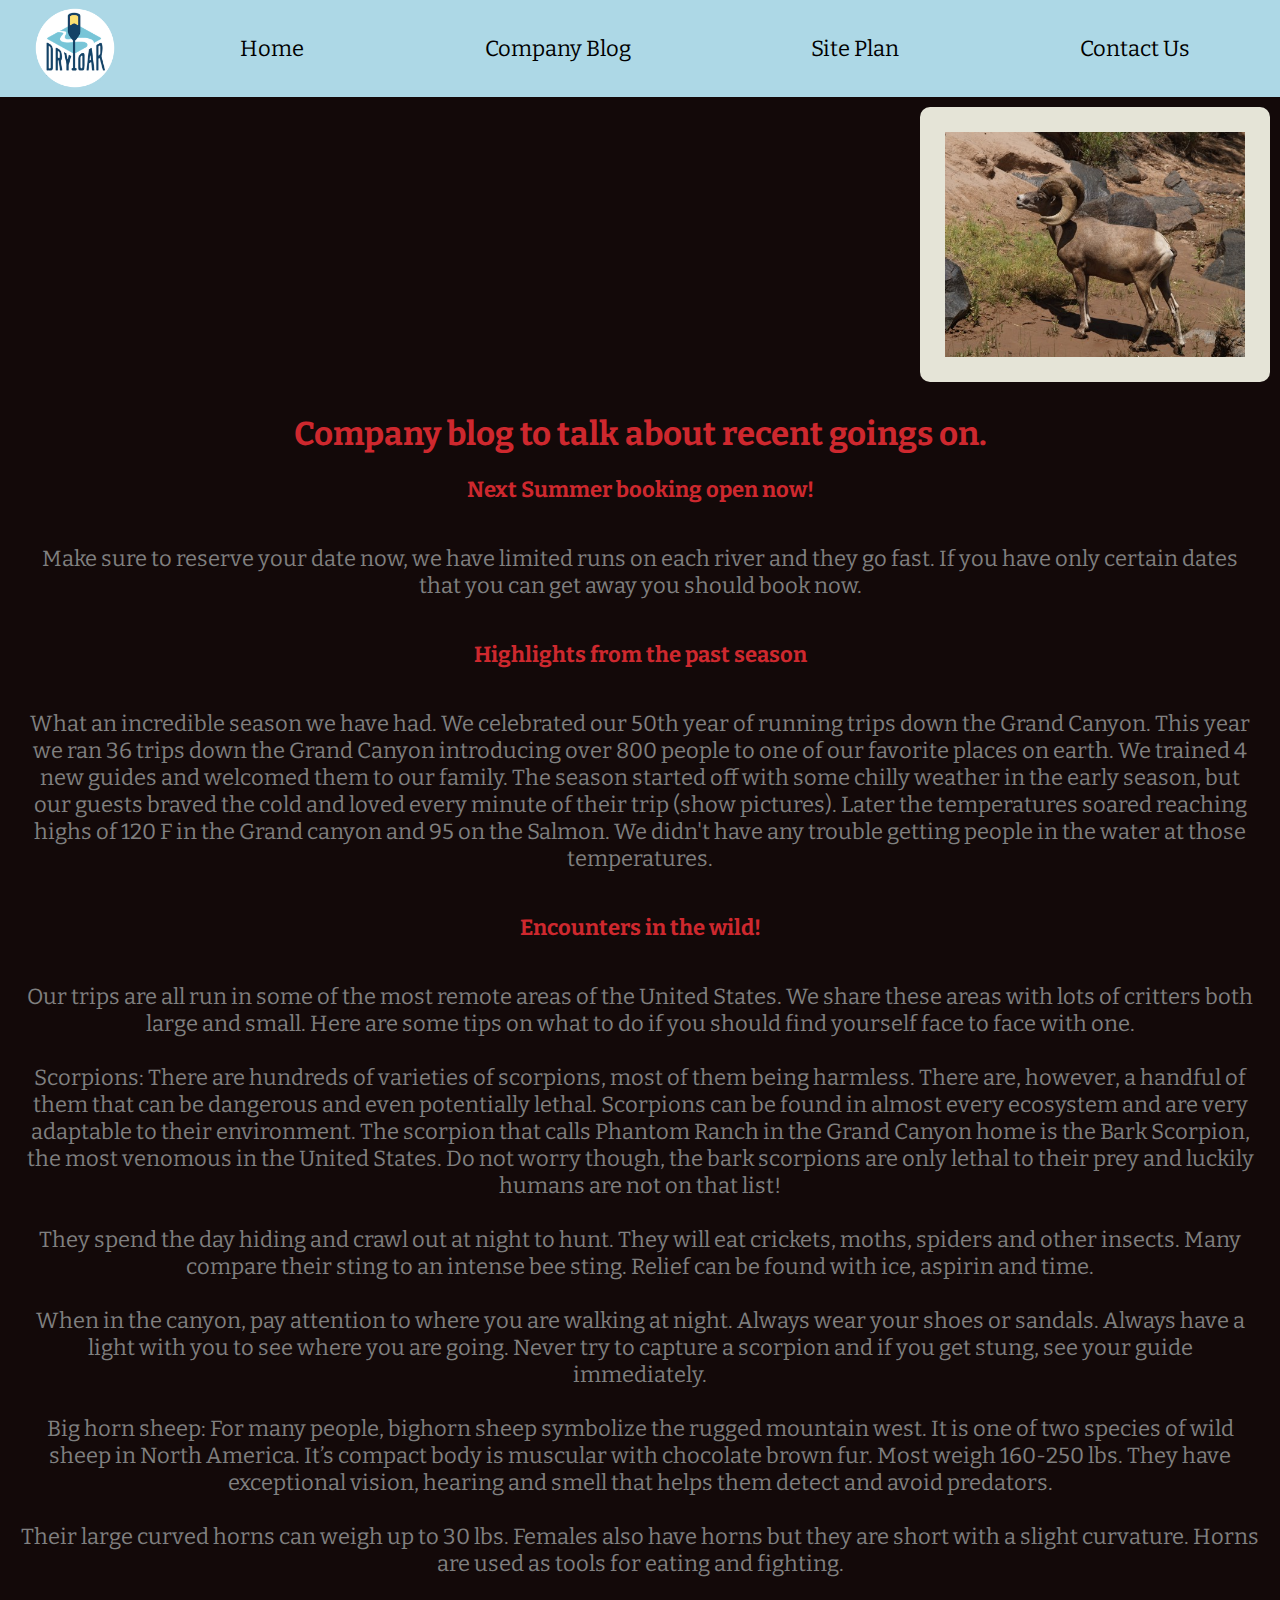
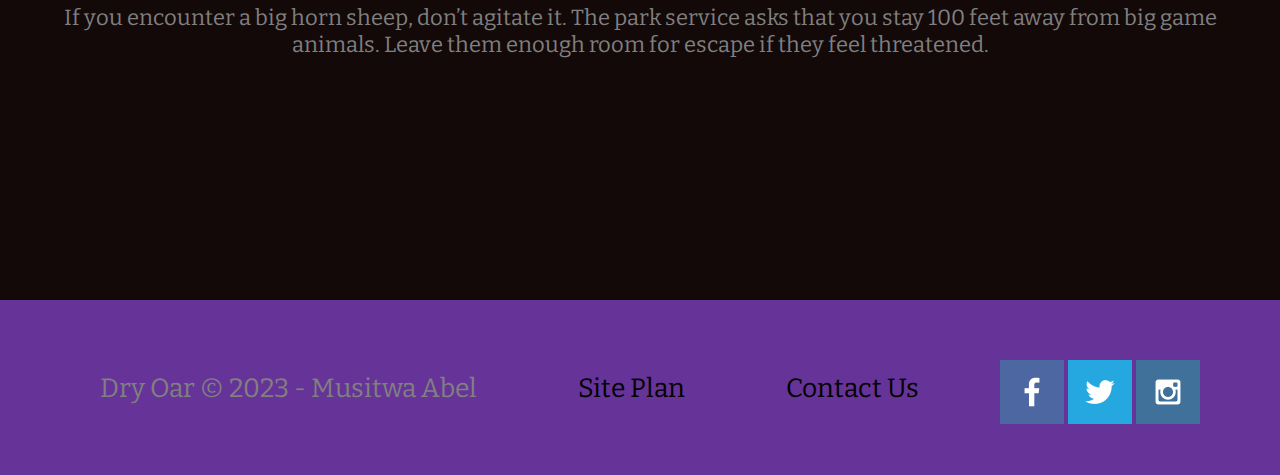
<file: wwr/blog.html>
<!DOCTYPE html>
<html lang="en">
<head>
  <meta charset="UTF-8">
  <meta http-equiv="X-UA-Compatible" content="IE=edge">
  <meta name="viewport" content="width=device-width, initial-scale=1.0">
  <title>Whitewater Rafting Blog Page</title>
  <link rel="stylesheet" href="styles/style.css">
  <link rel="stylesheet" href="styles/blog.css">
</head>
<body>
    <div id="content"> 
  <header>
    <a id="logo_link" href="index.html">
       <img class="logo" src="images/logo.png" alt="Dry Oar Logo">
  </a>
  <nav>
      <a href="index.html">Home</a>
      <a href="index.html">Company Blog</a>
      <a href="site-plan-rafting.html">Site Plan</a>
      <a href="contactus.html">Contact Us</a>
  </nav>

  
</header>

</div>
<main class="home-grid">
 
 <div>
        <img class="subpageimage" src=" images/bighorn-ram.jpg" alt="Encounter in the wild">
      </div>
 
  <h1> Company blog to talk about recent goings on.</h1>
 <h2>Next Summer booking open now! </h2>
 <p>Make sure to reserve your date now, we have limited runs on each river and they go fast. If you have only certain dates that you can get away you should book now. </p>

 <h2>Highlights from the past season </h2>
 <p>What an incredible season we have had. We celebrated our 50th year of running trips down the Grand Canyon. This year we ran 36 trips down the Grand Canyon introducing over 800 people to one of our favorite places on earth. We trained 4 new guides and welcomed them to our family. The season started off with some chilly weather in the early season, but our guests braved the cold and loved every minute of their trip (show pictures). Later the temperatures soared reaching highs of 120 F in the Grand canyon and 95 on the Salmon. We didn't have any trouble getting people in the water at those temperatures. </p>


 <h2>Encounters in the wild! </h2>
 <p>Our trips are all run in some of the most remote areas of the United States. We share these areas with lots of critters both large and small. Here are some tips on what to do if you should find yourself face to face with one. <br>
  <br>
  Scorpions: There are hundreds of varieties of scorpions, most of them being harmless. There are, however, a handful of them that can be dangerous and even potentially lethal. Scorpions can be found in almost every ecosystem and are very adaptable to their environment. The scorpion that calls Phantom Ranch in the Grand Canyon home is the Bark Scorpion, the most venomous in the United States. Do not worry though, the bark scorpions are only lethal to their prey and luckily humans are not on that list!
  <br>
  <br>
  They spend the day hiding and crawl out at night to hunt. They will eat crickets, moths, spiders and other insects. Many compare their sting to an intense bee sting. Relief can be found with ice, aspirin and time.
  <br>
  <br>
  When in the canyon, pay attention to where you are walking at night. Always wear your shoes or sandals. Always have a light with you to see where you are going. Never try to capture a scorpion and if you get stung, see your guide immediately.
  <br>
  <br>
  Big horn sheep: For many people, bighorn sheep symbolize the rugged mountain west. It is one of two species of wild sheep in North America. It’s compact body is muscular with chocolate brown fur. Most weigh 160-250 lbs. They have exceptional vision, hearing and smell that helps them detect and avoid predators.
  <br>
  <br>
  Their large curved horns can weigh up to 30 lbs. Females also have horns but they are short with a slight curvature. Horns are used as tools for eating and fighting.
  <br>
  <br>
  If you encounter a big horn sheep, don’t agitate it. The park service asks that you stay 100 feet away from big game animals. Leave them enough room for escape if they feel threatened. </p>


</main>
<footer>
  <p>Dry Oar &copy; 2023 - Musitwa Abel </p>
  <p><a href="site-plan-rafting.html">Site Plan</a></p>
  <p><a href="contactus.html">Contact Us</a></p>
  <div class="social">
      <a href="https://facebook.com" target="_blank">
          <img src="images/facebook.png" alt="fb icon">
      </a>
      <a href="https://twitter.com" target="blank">
          <img src="images/twitter.png" alt="twitter icon">
      </a>
      <a href="https://instagram.com" target="_blank">
          <img src="images/instagram.png" alt="instagram icon">
      </a>
  </div>    
</footer>
</div>
</body>
</html>
</file>
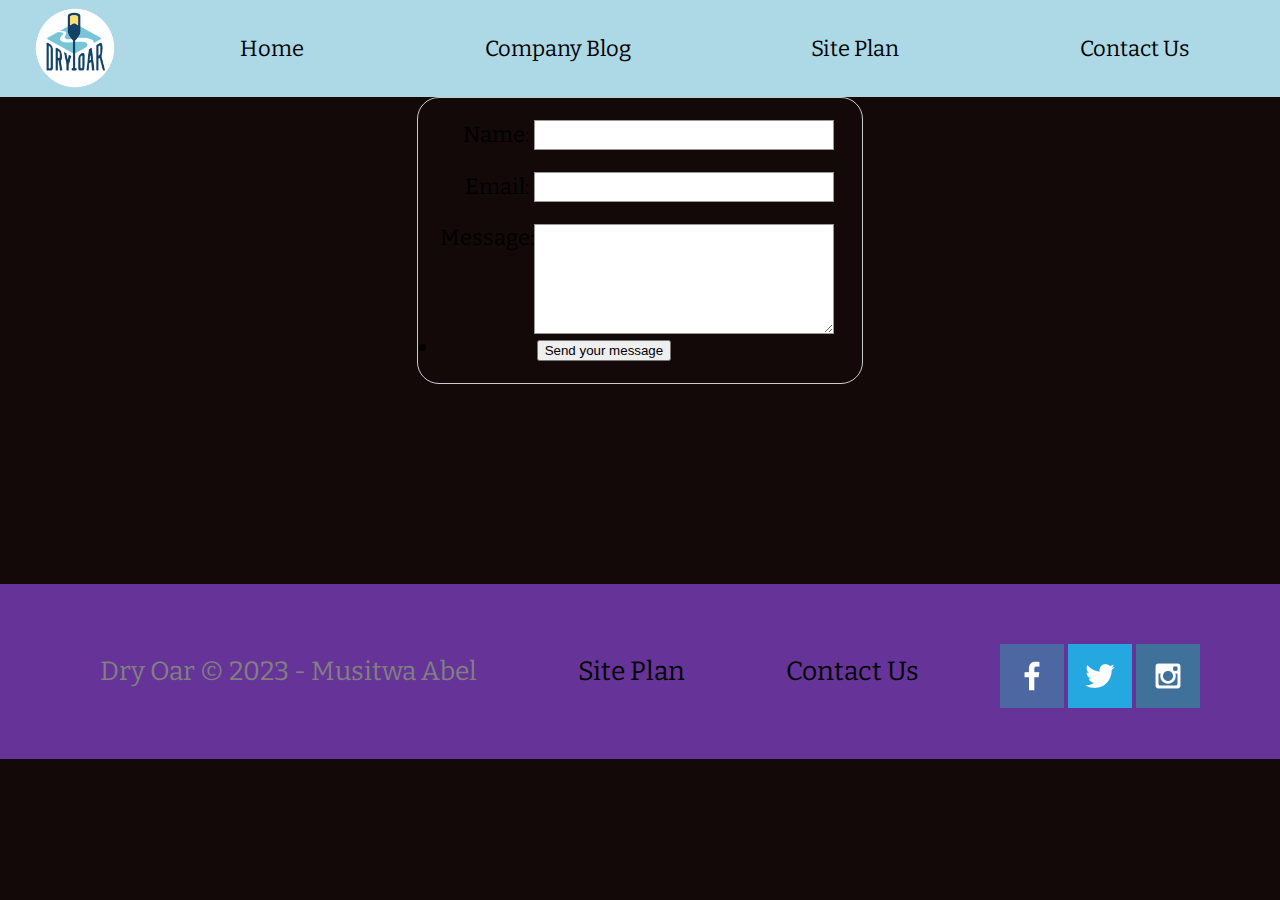
<file: wwr/contactus.html>
<!DOCTYPE html>
<html lang="en">
<head>
  <meta charset="UTF-8">
  <meta http-equiv="X-UA-Compatible" content="IE=edge">
  <meta name="viewport" content="width=device-width, initial-scale=1.0">
  <title>Contact Us</title>
  <link rel="stylesheet" href="styles/style.css">
  <link rel="stylesheet" href="styles/blog.css">
  <style>
    form {
      /* Center the form on the page */
      margin: 0 auto;
      width: 400px;
      /* Form outline */
      padding: 1em;
      border: 1px solid #ccc;
      border-radius: 1em;
    }
    
    ul {
      list-style: none;
      padding: 0;
      margin: 0;
    }
    
    form li + li {
      margin-top: 1em;
    }
    
    label {
      /* Uniform size & alignment */
      display: inline-block;
      width: 90px;
      text-align: right;
    }
    
    input,
    textarea {
      /* To make sure that all text fields have the same font settings
         By default, textareas have a monospace font */
      font: 1em sans-serif;
    
      /* Uniform text field size */
      width: 300px;
      box-sizing: border-box;
    
      /* Match form field borders */
      border: 1px solid #999;
    }
    
    input:focus,
    textarea:focus {
      /* Additional highlight for focused elements */
      border-color: #000;
    }
    
    textarea {
      /* Align multiline text fields with their labels */
      vertical-align: top;
    
      /* Provide space to type some text */
      height: 5em;
    }
    
    .button {
      /* Align buttons with the text fields */
      padding-left: 90px; /* same size as the label elements */
    }
    
    button {
      /* This extra margin represent roughly the same space as the space
         between the labels and their text fields */
      margin-left: 0.5em;
    }
    #feedback {
      background-color: antiquewhite;
      position: absolute;
      top: 0;
      left: 0;
      right: 0;
      padding: .5em;
      /* make this element invisible until we are ready for it */
      display: none;      
  }
  .moveDown {
      margin-top: 3em;
  }
  </style>
</head>
<body>
    <div id="content"> 
  <header>
    <a id="logo_link" href="index.html">
       <img class="logo" src="images/logo.png" alt="Dry Oar Logo">
  </a>
  <nav>
      <a href="index.html">Home</a>
      <a href="index.html">Company Blog</a>
      <a href="site-plan-rafting.html">Site Plan</a>
      <a href="contactus.html">Contact Us</a>
  </nav>

  
</header>

</div>
<main class="home-grid">

  <div id="feedback"></div>
  <form action="/my-handling-form-page" method="post">
    <ul>
      <li>
        <label for="name">Name:</label>
        <input type="text" id="name" name="user_name" />
      </li>
      <li>
        <label for="mail">Email:</label>
        <input type="email" id="mail" name="user_email" />
      </li>
      <li>
        <label for="msg">Message:</label>
        <textarea id="msg" name="user_message"></textarea>
      </li>
    </ul>
    <li class="button">
      <button type="submit">Send your message</button>
    </li>
  </form>


  <script>
    // get the feedback div element so we can do something with it.
    const feedbackElement = document.getElementById('feedback');
    // get the form so we can read what was entered in it.
    const formElement = document.forms[0];
    // add a 'listener' to wait for a submission of our form. When that happens run the code below.
    formElement.addEventListener('submit', function(e) {
        // stop the form from doing the default action.
        e.preventDefault();
        // set the contents of our feedback element to a message letting the user know the form was submitted successfully. Notice that we pull the name that was entered in the form to personalize the message!
        feedbackElement.innerHTML = 'Hello '+ formElement.user_name.value +'! Thank you for your message. We will get back with you as soon as possible!';
        // make the feedback element visible.
        feedbackElement.style.display = "block";
        // add a class to move everything down so our message doesn't cover it.
        document.body.classList.toggle('moveDown');
    });
</script>
 

</main>
<footer>
  <p>Dry Oar &copy; 2023 - Musitwa Abel </p>
  <p><a href="site-plan-rafting.html">Site Plan</a></p>
  <p><a href="contactus.html">Contact Us</a></p>
  <div class="social">
      <a href="https://facebook.com" target="_blank">
          <img src="images/facebook.png" alt="fb icon">
      </a>
      <a href="https://twitter.com" target="blank">
          <img src="images/twitter.png" alt="twitter icon">
      </a>
      <a href="https://instagram.com" target="_blank">
          <img src="images/instagram.png" alt="instagram icon">
      </a>
  </div>    
</footer>
</div>
</body>
</html>
</file>
<file: wwr/styles/style.css>
@import url('https://fonts.googleapis.com/css2?family=Bitter:ital,wght@1,300&family=Poppins:ital,wght@1,200&display=swap');


#content {
  max-width: 1600px;
  margin: 0 auto;
}
nav a {
  text-align: center;
  color: black;
  text-decoration: none;
  padding: 35px;
}
nav {
  display: flex;
  justify-content: space-around;
}
#hero {
  display: grid;
  grid-template-columns: 1fr 3fr 1fr;
  margin-top: -100px; 
}
#hero-box {
  grid-column: 1/4;
  grid-row: 1/3;
  z-index: -1;
}
#hero-msg {
  grid-column: 2/3;
  grid-row: 1/2;
  margin-top: 100px;
}        
#hero-msg h1 {
  text-align: center;
  color: white;
}
#hero-msg h4 {
  text-align: center;
   color: white;
}
.button-box {
  text-align: center;
}
main section {
  text-align: center;
}
.home-grid {
  display: grid;
  grid-template-columns: 1fr,1fr,1fr,1fr,1fr,1fr,1fr,1fr,1fr,1fr;
}
.card-img, .mountains {
  width: 100%;
}
.rivers-card {
  grid-column: 2/4;
  grid-row: 2/3;
}
.camping-card {
  grid-column: 5/7;
  grid-row: 2/3;
}
.rapids-card {
  grid-column: 8/10;
  grid-row: 2/3;
}
.mountains {
  width: 100%;
  grid-column: 2/7;
  grid-row: 5/8;
  box-shadow: 5px 5px 10px #6f7364;
}



#background {
  height: 725px;
  grid-column: 1/11;
  grid-row: 4/9;

}
body {
  background-color: darkgreen;
  font-family: Bitter, Arial, Helvetica, sans-serif ;
  font-size: 22px;
  margin: 0;
  padding: 0;
}
header {
  background-color:lightblue;
  font-family: Bitter, Arial, Helvetica, sans-serif ;
  display: grid;
  grid-template-columns: 150px auto;
}
nav a:hover {
  background-color: blueviolet;
  color: black;
}
.book, .join {
  background-color: lightslategray;
  color: black;
  text-decoration: none;
  font-size: 18px;
  padding: 15px 30px;
  margin-top: 50px;
  border-radius: 5px; 
}
.book:hover, .join:hover {
  background-color: slateblue;
  color: black;
}
#background {
  background-color:royalblue;
  grid-column: 1/11;
  grid-row: 4/9;
}
.msg {
  background-color: gray;
  line-height: 1.5em;
  padding: 35px;
  grid-column: 6/10;
  grid-row: 6/7;
}
footer {
  background-color: rebeccapurple;
  color: black;
  padding: 25px 50px;
  margin-top: 200px;
  display: flex;
  justify-content: space-around;
  align-items: center;
}
.home-title {
  color: black;
  font-size: 2em;
  margin-top: 10px;
}
h4 {
  color: black;
}
.msg h2{
  color: black;
}

.msg p {
  color: black;
  font-family:Poppins roboto;
  font-size: 1em;
  padding-bottom: 15px;
}
footer a {
  color: black;
  text-decoration: none;
}
footer a:hover {
  color: black;
}
.icon {
  width: 80px;
  padding-top: 10px;
}
#hero-img {
  width: 100%;
}
.logo {
  width: 80px;
}
footer p {
  font-size: 1.2em;
} 
footer p a:hover {
  text-decoration: underline;
}  
h2 {
  margin: 0;
}
#logo_link {
  padding-top: 5px;
  justify-self: center;
  align-self: center;

}
footer .social img {
  padding-top: 15px;
}  
.rivers-card, .camping-card, .rapids-card {
  margin: 200px 0;
} 
.card-img {
  border: 10px solid #d9c2a3;
  transition: transform .5s;
  box-shadow: 5px 5px 10px #6f7364;
}
.card-img:hover {
  opacity: .6;
  transform: scale(1.1);
}


main section img {
  box-sizing: border-box;
}
@media screen and (max-width: 900px) {
  #hero, .home-grid {
      display: block;
      height: auto;
  }
  nav, footer {
      flex-direction: column;
  }
  nav a {
      display: block;
      padding: 15px;
  }
  #hero {
      margin-top: 0;
  }
  #hero-msg {
      margin-top: 0;
  }
  #hero-msg h4 {
      display: none;
  }
  .home-title {
      font-size: 25px;
      color: #6f7364;
  }
  .rivers-card, .camping-card, .rapids-card { 
      margin: 50px auto;
      width: 60%;
  }
  #background {
      display: none;
  }
  .mountains, .msg {
      width: 80%;
      display: block;
      margin: 0 auto;
  }
  footer {
      margin-top: 25px;
  }
}
</file>
<file: positionstyles.css>
/* CSS - Name: "positionstyles.css" */
/* Activity 1 styles */
.content1 {
  display: grid;
  grid-template-columns: 1fr 1fr;
  justify-items: center;
  grid-gap: 20px;
  /* This is the parent of the activity 1 boxes. */

}
.red1 { 
  width: 100%; 
  height: 100px; 
  background-color: red; 
  grid-column: 1/3;

} 
.green1 {
  width: 200px; 
  height: 200px; 
  background-color: green; 

} 
.yellow1 {
  width: 200px; 
  height: 200px; 
  background-color: gold; 
} 
.blue1 {
  width: 100%; 
  height: 100px; 
  background-color: blue; 
  grid-column: 1/3;
} 
/* Activity 2 styles */ 
.content2 {
  display: grid;
  grid-template-columns: 50px 50px 50px 50px 50px;
  grid-row: 1/3;
  grid-column: 1/3;
  /* This is the parent of the activity 2 boxes. */
}
.red2 {
  width: 100px; 
  height: 100px; 
  background-color: red;
  grid-row: 1/span 2;
  grid-column: 1/ span 2;
} 
.green2 { 
  width: 100px; 
  height: 100px; 
  background-color: green;
  grid-row: 2/ span 2;
  grid-column: 2/4;
} 
.yellow2 {
  width: 100px; 
  height: 100px; 
  background-color: gold;
  grid-row: 3/ span 2;
  grid-column: 3/6;
} 
.blue2 {
  width: 100px; 
  height: 100px; 
  background-color: blue;
  grid-row: 4/7;
  grid-column: 4/7;
} 
/* Activity 3 styles */ 
.content3 {
  display: grid;
  grid-template-columns: 1fr 1fr;
  grid-auto-rows : 200px;
  grid-gap : 20px;

  

  /* This is the parent of the activity 3 boxes. */
}
.red3 {
  width: 100%; 
  height: 220px; 
  background-color: red;
  grid-column: 1/3;
} 
.green3 {
  width: 100%; 
  height: 450px; 
  background-color: green;
  grid-row: 2 / 4;
} 
.yellow3 {
  width: 100%; 
  height: 450px; 
  background-color: gold; 
  grid-row: 2 / 4;
} 
.blue3 {
  width: 100%;
  height: 200px; 
  background-color: blue;
  grid-column: 1 / 3;
  
} 
/* Activity 4 styles */ 
.content4 {
  display: grid;
  grid-template-columns: 1fr 1fr;
  grid-row: 1fr 1fr;
  /* This is the parent of the activity 4 boxes. */
  height: 400px;
}
.red4 {
  width: 100%; 
  height: 600px; 
  background-color: red; 
  grid-row: span 4;
} 
.green4 {
  width: 100%; 
  height: 150px; 
  background-color: green; 
} 
.yellow4 {
  width: 100%; 
  height: 150px; 
  background-color: gold; 
} 
.blue4 {
  width: 100%; 
  height: 150px; 
  background-color: blue; 
} 
/* Activity 5 styles */ 
.content5 {
  position: relative;
  grid-template-columns: 1fr 1fr;
  grid-row: 200px ifr;
  
  /* This is the parent of the activity 5 boxes. */
  height: 400px;
}
.red5 { 
  width: 100%; 
  height: 100px; 
  background-color: red;
  
} 
.green5 { 
  width: 30%; 
  height: 150px; 
  background-color: green;
  float: left;
  
} 
.yellow5 {
  width: 100%; 
  height: 210px; 
  background-color: gold;
  text-align: justify;
  
} 
.blue5 {
  width: 100%; 
  height: 100px; 
  background-color: blue; 
  float: bottom;
  
} 
/* Activity 6 styles */ 
.content6 {
  display: grid;
  grid-template-columns: 1fr 1fr 1fr 1fr 1fr 1fr 1fr;
  grid-template-rows: 1fr 1fr 1fr 1fr 1fr 1fr ;
  /* This is the parent of the activity 6 boxes. */
}
.red6 {
  width: 80%; 
  height: 200px; 
  background-color: red; 
  grid-column: 1 / 6;
  grid-row: 1 / 3 ;
} 
.green6 {
  width: 100%; 
  height: 100%; 
  background-color: green; 
  grid-column: 1 / 3;
  grid-row: 5 / 7 ;
  z-index: 1;
} 
.yellow6 {
  width: 100%; 
  height: 100%; 
  background-color: gold; 
  grid-column: 5 / 7;
  grid-row: 3 / 7 ;
  z-index: 1;
} 
.blue6 {
  width: 80%; 
  height: 80%; 
  background-color: blue;
  grid-column: 2 / 7;
  grid-row: 2 / 7 ;
} 


/* Do not make any changes below here */
.activity {
  width: 70%; 
  margin: 20px auto; 
  font-family: Arial, sans-serif; 
  border: 1px solid black; 
  padding: 10px; 
  clear:both; 
  overflow: auto;
} 

.hint {
  border: 1px solid grey;
  background: #e0e0e0;
  padding: .5em;
  position: relative;
  margin: 1em 0;
}
.hint h3 {
  margin: 0;
}
.hint:hover {
  background: #d0d0d0;
}
.hint > div {
  display: none;
}

.hint input[type=checkbox] {
  position: absolute;
  width: 100%;
  height: 100%;
  opacity: 0;
  z-index: 1;
  cursor: pointer;
}

.hint input[type=checkbox]:checked ~ div {
  display: block;
}

.hint i {
  position: absolute;
  transform: translate(-6px, 0);
  margin-top: 16px;
  right: 10px;
  top: -3px;
}
.hint i:before, .hint i:after {
  content: "";
  position: absolute;
  background-color: black;
  width: 3px;
  height: 9px;
}
.hint i:before {
  transform: translate(2px, 0) rotate(45deg);
}
.hint i:after {
  transform: translate(-2px, 0) rotate(-45deg);
}

.hint input[type=checkbox]:checked ~ i:before {
  transform: translate(-2px, 0) rotate(45deg);
}
.hint input[type=checkbox]:checked ~ i:after {
  transform: translate(2px, 0) rotate(-45deg);
}
.hint a {
  position: relative;
  z-index: 1;
}
</file>
<file: axsoccerprediction/styles/site-plan.css>
/* if you are using any Google fonts change the font names below to your fonts. 
Any spaces in your font name should be replaced with a +. 
Fonts are separated by a | */
@import url('https://fonts.googleapis.com/css2?family=Bitter:ital,wght@1,300&family=Poppins:ital,wght@1,200&display=swap');
:root {
  /* change the values below to your colors from your palette */
  --primary-color: #dad7cd   ;
  --secondary-color: #a3b18a ;
  --accent1-color: #588157;
  --accent2-color: white;

  /* change the values below to your chosen font(s) */
  --heading-font: "IM Fell French Canon SC";
  --paragraph-font: Lato, Helvetica, sans-serif;

  /* these colors below should be chosen from among your palette colors above */
  --headline-color-on-white: #3a5a40;  /* headlines on a white background */ 
  --headline-color-on-color: white; /* headlines on a colored background */ 
  --paragraph-color-on-white: #396E94; /* paragraph text on a white background */ 
  --paragraph-color-on-color: white; /* paragraph text on a colored background */ 
  --paragraph-background-color: #396E94  ;
  --nav-link-color: #396E94;
  --nav-background-color: #D4AC0D;
  --nav-hover-link-color: white;
  --nav-hover-background-color: #396E94;
}


/*  Look around below...but DON'T CHANGE ANYTHING! */

body {
  max-width: 1200px;
  margin: 0 auto;
  padding: 4em;
  font-size: 18px;
  text-align: center;
}
img {
  display: block;
  margin: 0 auto;
}
h1, h2, h3, h4, h5, h6 {
  font-family: var(--heading-font);
  color: var(--headline-color-on-white);
}
h2 {
  text-align: center;
}
hr {
  height: 3px;
  margin: 35px 0;
  background: var(--accent1-color);
}
header {
  padding: 1em;
  text-align: center;
  color: var(--headline-color-on-color);
  background-color: var(--paragraph-background-color);
}
header > h1, header > h2 {
  color: var(--headline-color-on-color);
}

p {
  font-family: var(--paragraph-font);
  color: var(--paragraph-color-on-white);
  padding: 1em;
}
.colors {
  width: 100%;
  min-width: 350px;
  margin: 30px auto;
  text-align: center;
}
.colors th {
  background-color: #999;
}
.colors td{
  width: 25%;
  height: 3em;
}

.primary {
  background-color: var(--primary-color);
}
.secondary {
  background-color: var(--secondary-color);
}
.accent1 {
  background-color: var(--accent1-color);
}
.accent2{
  background-color: var(--accent2-color);
}

p.colored {
  background-color: var(--paragraph-background-color);
  color: var(--paragraph-color-on-color);
}

nav {
  background-color: var(--nav-background-color);
  line-height: 3em;
  text-align: center;
  font-size: 1.2em;
}
nav  {
  list-style-type: none;
  display: flex;

}
nav a {
  padding:1em;
  min-width: 120px;
  text-decoration: none;
  padding: 10px;

}
nav a:link, nav a:visited {
  color: var(--nav-link-color);
}
nav a:hover {
  color: var(--nav-hover-link-color);
  background-color: var(--nav-hover-background-color);
}

.sitemap {
  display: grid;
  justify-content: center;

  grid-template-columns: repeat(6, 15%);
  grid-template-rows: 3em 1.5em 1.5em 3em;
  grid-template-areas: ". . home home . ."
    ". . . top . ."
    ". left left right right ."
    "page2 page2 . . page3 page3";
}
.sitemap > div {

  text-align: center;

}
.sm-home {
  grid-area: home;
  background-color: #ccc;
  line-height: 3em;
}
.sm-page2 {
  grid-area: page2;
  background-color: #ccc;
  line-height: 3em;
}
.sm-page3 {
  grid-area: page3;
  background-color: #ccc;
  line-height: 3em;
}

.top {
  grid-area: top;
  border-left: 1px solid;
}

.left {
  grid-area: left;
  border-top: 1px solid;
  border-left: 1px solid;
}

.right {
  grid-area: right;
  border-top: 1px solid;
  border-right: 1px solid;
}
</file>
<file: wwr/styles/blog.css>
body {
  background-color:  rgb(19, 9, 9);
  font-family: Bitter, Arial, Helvetica, sans-serif ;
  font-size: 22px;
  margin: 0;
  padding: 0;
}
h1, h2 {
  font-size: 150%;
  color: #ce282e;
  text-align: center;
}
 h2 {
  font-size: 100%;
  
}
p {
  font-size: big;
  color: gray;
  padding: 20px;
  text-align: center;
}

#navbar ul {
  background-color: #000;
  margin: 10px;
  text-align: center;
  border-radius: 10px;
  padding: 10px;
  list-style-type: none;

}

#navbar ul li {
  display: inline ;

}

#navbar ul li a {
  text-decoration: none;
  font-family: Arial;
  color: #fff;
  background-color: #000;
  padding: 10px;
}
#navbar ul li a:hover {
  color: #000;
  background-color: #fff;
}
.subpageimage {
  background-color: #e5e4d7;
  margin: 10px;
  border-radius: 10px;
  padding: 25px;
  font-size: 120%;
  float: right;
  width: 300px;
  opacity: 1.0;
  transition: opacity 1s ease-in-out;
  
}
.subpageimage:hover {
  opacity: 0.4;
}
</file>
